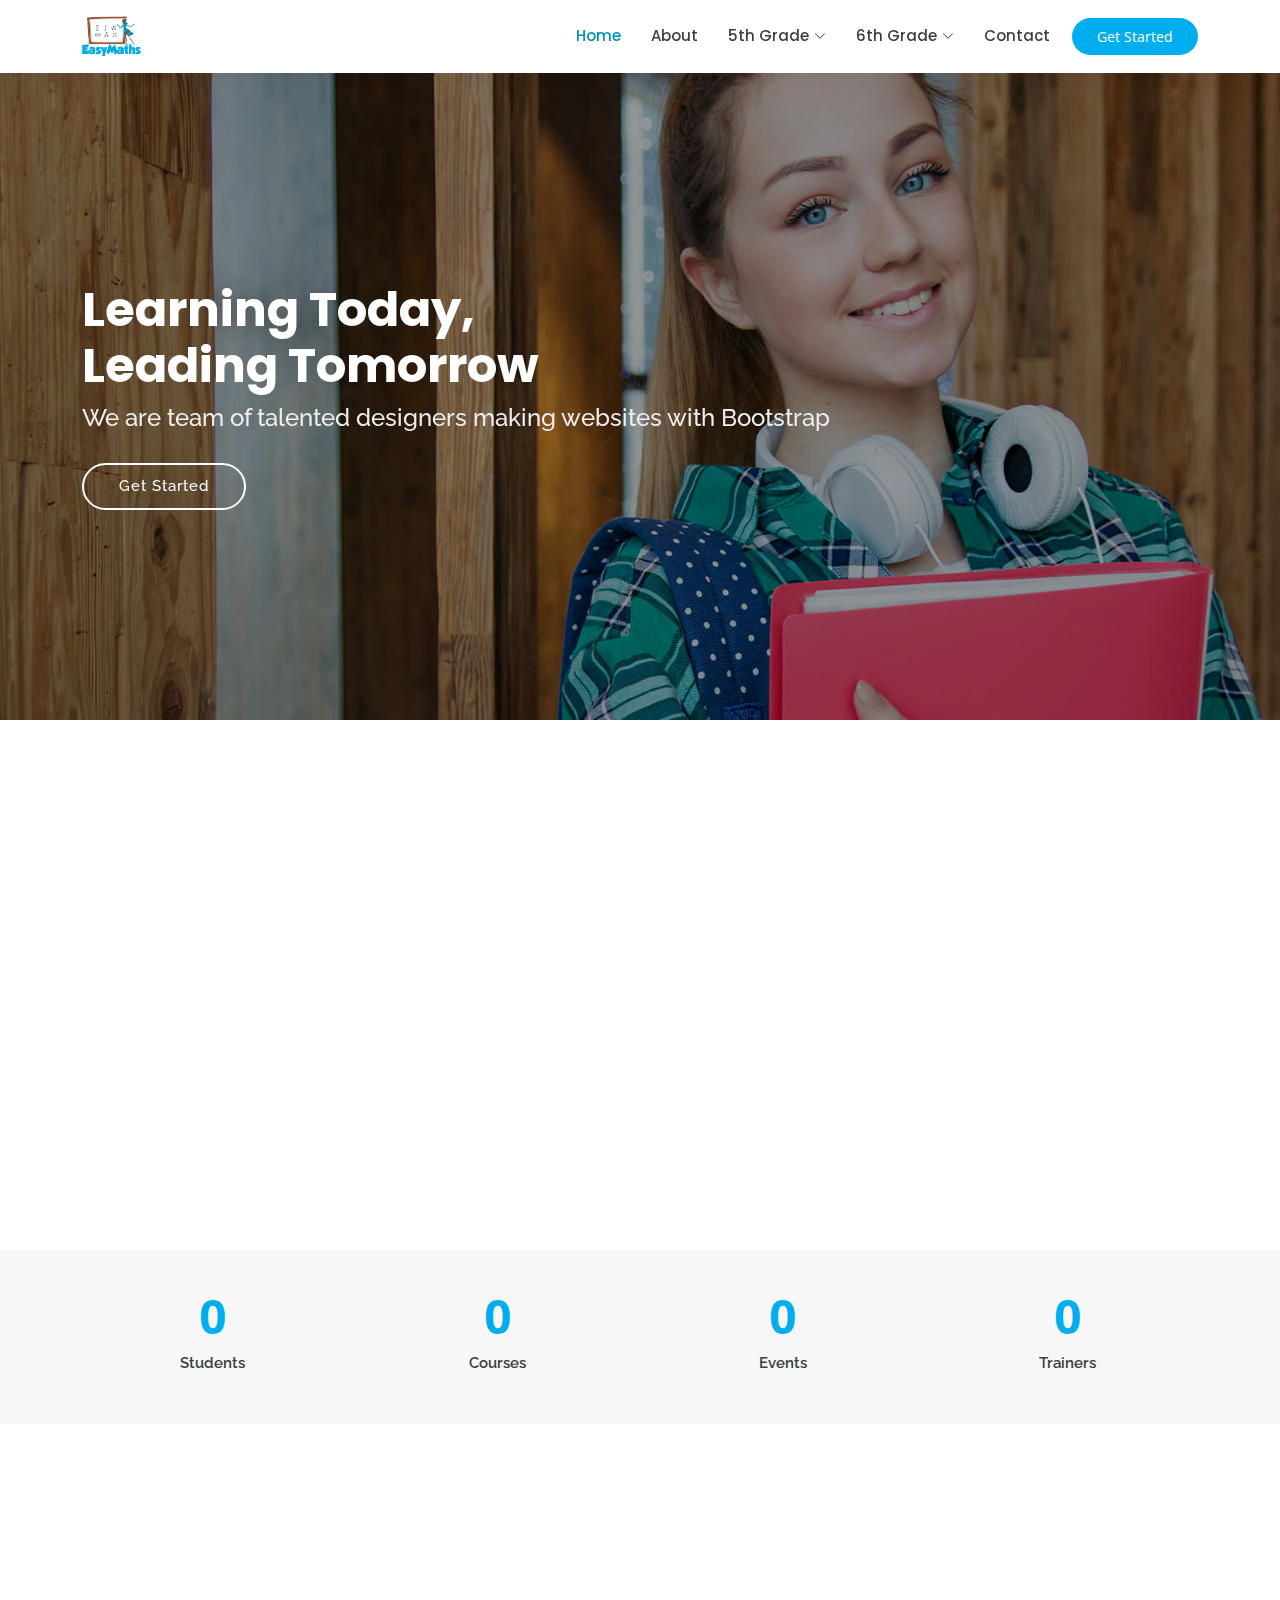
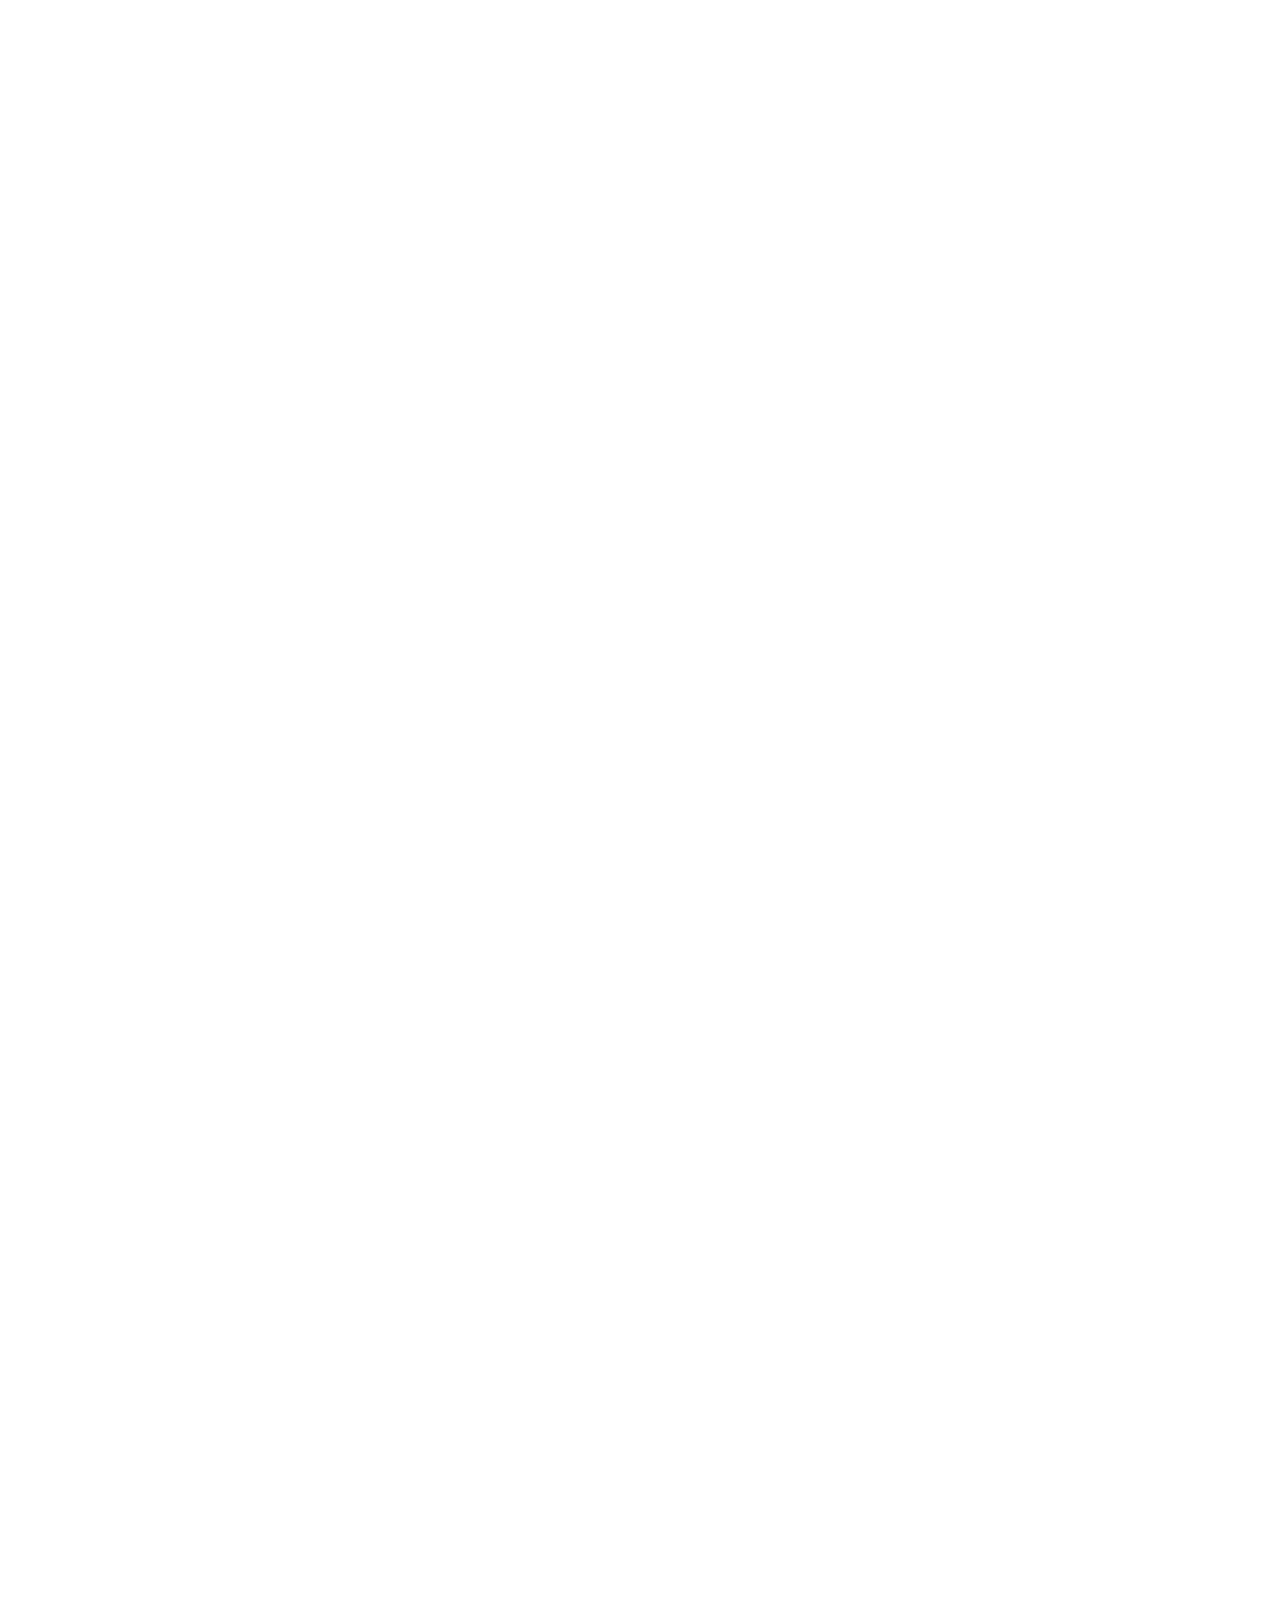
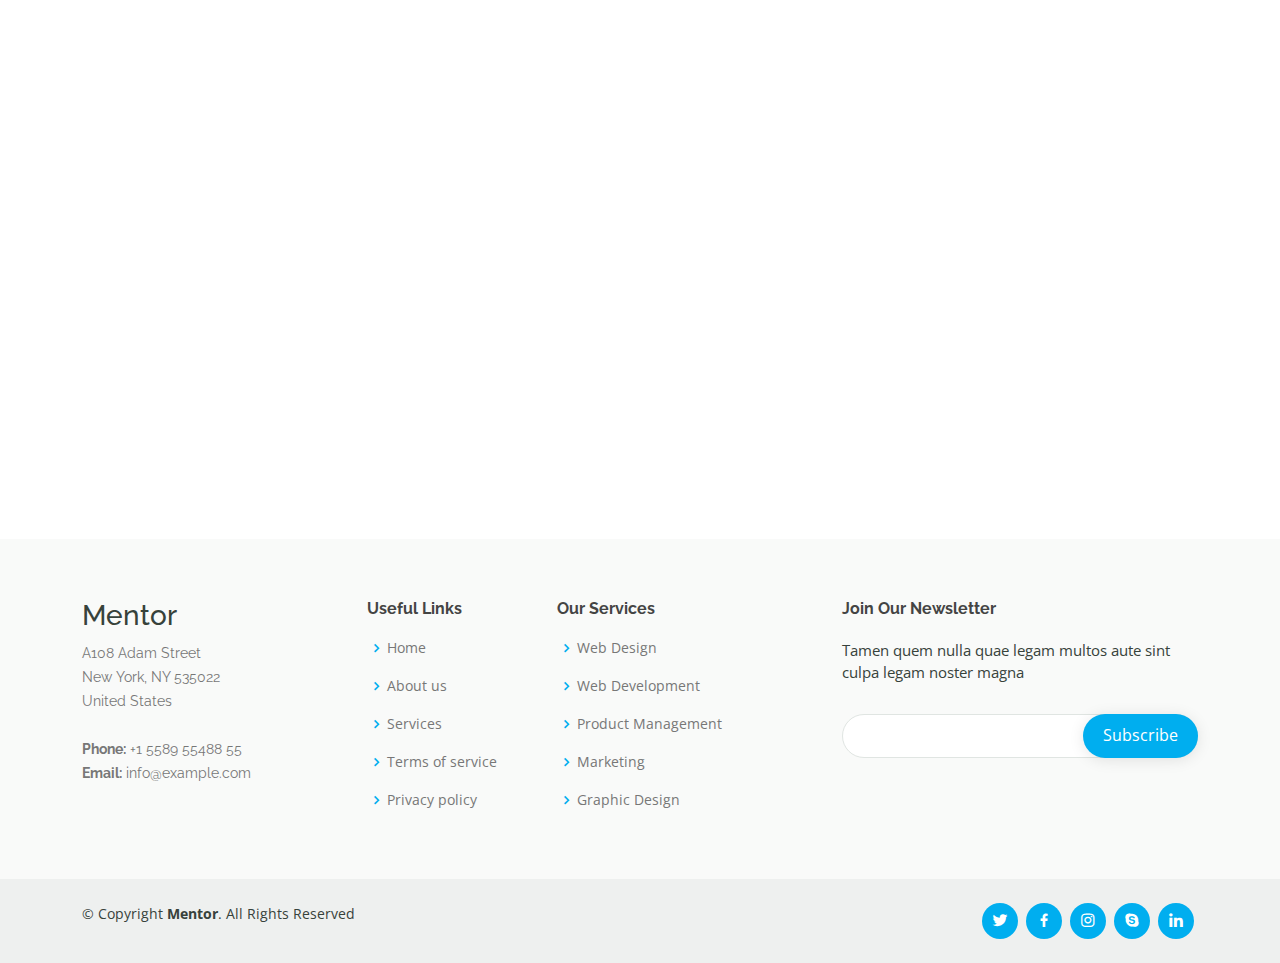
<file: index.html>
<!DOCTYPE html>
<html lang="en">

<head>
  <meta charset="utf-8">
  <meta content="width=device-width, initial-scale=1.0" name="viewport">

  <title>Easymaths - Index</title>
  <meta content="" name="description">
  <meta content="" name="keywords">

  <!-- Favicons -->
  <link href="assets/img/favicon.png" rel="icon">
  <link href="assets/img/apple-touch-icon.png" rel="apple-touch-icon">

  <!-- Google Fonts -->
  <link href="https://fonts.googleapis.com/css?family=Open+Sans:300,300i,400,400i,600,600i,700,700i|Raleway:300,300i,400,400i,500,500i,600,600i,700,700i|Poppins:300,300i,400,400i,500,500i,600,600i,700,700i" rel="stylesheet">

  <!-- Vendor CSS Files -->
  <link href="assets/vendor/animate.css/animate.min.css" rel="stylesheet">
  <link href="assets/vendor/aos/aos.css" rel="stylesheet">
  <link href="assets/vendor/bootstrap/css/bootstrap.min.css" rel="stylesheet">
  <link href="assets/vendor/bootstrap-icons/bootstrap-icons.css" rel="stylesheet">
  <link href="assets/vendor/boxicons/css/boxicons.min.css" rel="stylesheet">
  <link href="assets/vendor/remixicon/remixicon.css" rel="stylesheet">
  <link href="assets/vendor/swiper/swiper-bundle.min.css" rel="stylesheet">

  <!-- Template Main CSS File -->
  <link href="assets/css/style.css" rel="stylesheet">

</head>

<body>

  <!-- ======= Header ======= -->
  <header id="header" class="fixed-top">
    <div class="container d-flex align-items-center">

      
      <a href="index.html" class="logo me-auto"><img src="assets/img/easymaths_transparent.png" alt="" class="img-fluid"></a>

      <nav id="navbar" class="navbar order-last order-lg-0">
        <ul>
          <li><a class="active" href="index.html">Home</a></li>
          <li><a href="about.html">About</a></li>

          <li class="dropdown"><a href="#"><span>5th Grade</span> <i class="bi bi-chevron-down"></i></a>
            <ul>
              <li class="dropdown"><a href="#"><span>Unit 1: Natural Numbers</span> <i class="bi bi-chevron-right"></i></a>
                <ul>
                  <li><a href="#">Chapter 1</a></li>
                  <li><a href="#">Chapter 2</a></li>
                  <li><a href="#">Chapter 3</a></li>
                  <li><a href="#">Chapter 4</a></li>
                  <li><a href="#">Chapter 5</a></li>
                  <li><a href="#">Chapter 6</a></li>
                  <li><a href="#">Chapter 7</a></li>
                  <li><a href="#">First Revision</a></li>
                </ul>
              </li>

              <li class="dropdown"><a href="#"><span>Unit 2 : Natural Numbers Actions</span> <i class="bi bi-chevron-right"></i></a>
                <ul>
                  <li><a href="#">Chapter 8</a></li>
                  <li><a href="#">Chapter 9</a></li>
                  <li><a href="#">Chapter 10</a></li>
                  <li><a href="#">Chapter 11</a></li>
                  <li><a href="#">Chapter 12</a></li>
                  
                  <li><a href="#">Second Revision</a></li>
                </ul>
              </li>

              <li class="dropdown"><a href="#"><span>Unit 3: Fractions</span> <i class="bi bi-chevron-right"></i></a>
                <ul>
                  <li><a href="#">Chapter 13</a></li>
                  <li><a href="#">Chapter 14</a></li>
                  <li><a href="#">Chapter 15</a></li>
                  <li><a href="#">Chapter 16</a></li>
                  <li><a href="#">Chapter 17</a></li>
                  <li><a href="#">Chapter 18</a></li>
                  <li><a href="#">Chapter 19</a></li>
                  <li><a href="#">Chapter 20</a></li>
                  <li><a href="#">Chapter 21</a></li>
                  <li><a href="#">Third Revision</a></li>
                </ul>
              </li>

              <li class="dropdown"><a href="#"><span>Unit 5: Decimal numbers</span> <i class="bi bi-chevron-right"></i></a>
                <ul>
                  <li><a href="#">Chapter 25</a></li>
                  <li><a href="#">Chapter 26</a></li>
                  <li><a href="#">Chapter 27</a></li>
                  <li><a href="#">Chapter 28</a></li>
                  <li><a href="#">Chapter 29</a></li>
                  <li><a href="#">Chapter 30</a></li>
                  <li><a href="#">Chapter 31</a></li>
                  <li><a href="#">Chapter 32</a></li>
                </ul>
              </li>
            </ul>
          </li>

          <li class="dropdown"><a href="#"><span>6th Grade</span> <i class="bi bi-chevron-down"></i></a>
            <ul>
              <li class="dropdown"><a href="#"><span>Unit 1: Natural Numbers</span> <i class="bi bi-chevron-right"></i></a>
                <ul>
                  <li><a href="#">Chapter 1</a></li>
                  <li><a href="#">Chapter 2</a></li>
                  <li><a href="#">Chapter 3</a></li>
                  <li><a href="#">Chapter 4</a></li>
                  <li><a href="#">Chapter 5</a></li>
                  <li><a href="#">Chapter 6</a></li>
                  <li><a href="#">Chapter 7</a></li>
                  <li><a href="#">Chapter 8</a></li>
                  <li><a href="#">Chapter 9</a></li>
                  <li><a href="#">Chapter 10</a></li>
                  <li><a href="#">Chapter 11</a></li>
                  <li><a href="#">Chapter 12</a></li>
                  <li><a href="#">Chapter 13</a></li>
                  <li><a href="#">Chapter 14</a></li>
                  <li><a href="#">Chapter 15</a></li>
                  <li><a href="#">Chapter 16</a></li>
                  <li><a href="#">Chapter 17</a></li>
                  <li><a href="#">Chapter 18</a></li>
                  <li><a href="#">Chapter 19</a></li>
                  <li><a href="#">Chapter 20</a></li>
                  <li><a href="#">Chapter 21</a></li>
                  <li><a href="#">Chapter 22</a></li>
                  <li><a href="#">Chapter 23</a></li>
                  <li><a href="#">Revision</a></li>
                </ul>
              </li>

              <li class="dropdown"><a href="#"><span>Unit 2: Equation</span> <i class="bi bi-chevron-right"></i></a>
                <ul>
                  <li><a href="#">Chapter 1</a></li>
                  <li><a href="#">Chapter 2</a></li>
                  <li><a href="#">Chapter 3</a></li>
                  <li><a href="#">Chapter 4</a></li>
                  <li><a href="#">Chapter 5</a></li>
                  <li><a href="#">Revision</a></li>
                </ul>
              </li>

              <li class="dropdown"><a href="#"><span>Unit 3: Ratios and Proportions</span> <i class="bi bi-chevron-right"></i></a>
                <ul>
                  <li><a href="#">Chapter 1</a></li>
                  <li><a href="#">Chapter 2</a></li>
                  <li><a href="#">Chapter 3</a></li>
                  <li><a href="#">Chapter 4</a></li>
                  <li><a href="#">Chapter 5</a></li>
                  <li><a href="#">Chapter 6</a></li>
                </ul>
              </li>
            </ul>
          </li>


          <li><a href="contact.html">Contact</a></li>
        </ul>
        <i class="bi bi-list mobile-nav-toggle"></i>
      </nav><!-- .navbar -->

      <a href="courses.html" class="get-started-btn">Get Started</a>

    </div>
  </header><!-- End Header -->

  <!-- ======= Hero Section ======= -->
  <section id="hero" class="d-flex justify-content-center align-items-center">
    <div class="container position-relative" data-aos="zoom-in" data-aos-delay="100">
      <h1>Learning Today,<br>Leading Tomorrow</h1>
      <h2>We are team of talented designers making websites with Bootstrap</h2>
      <a href="courses.html" class="btn-get-started">Get Started</a>
    </div>
  </section><!-- End Hero -->

  <main id="main">

    <!-- ======= About Section ======= -->
    <section id="about" class="about">
      <div class="container" data-aos="fade-up">

        <div class="row">
          <div class="col-lg-6 order-1 order-lg-2" data-aos="fade-left" data-aos-delay="100">
            <img src="assets/img/about.jpg" class="img-fluid" alt="">
          </div>
          <div class="col-lg-6 pt-4 pt-lg-0 order-2 order-lg-1 content">
            <h3>Voluptatem dignissimos provident quasi corporis voluptates sit assumenda.</h3>
            <p class="fst-italic">
              Lorem ipsum dolor sit amet, consectetur adipiscing elit, sed do eiusmod tempor incididunt ut labore et dolore
              magna aliqua.
            </p>
            <ul>
              <li><i class="bi bi-check-circle"></i> Ullamco laboris nisi ut aliquip ex ea commodo consequat.</li>
              <li><i class="bi bi-check-circle"></i> Duis aute irure dolor in reprehenderit in voluptate velit.</li>
              <li><i class="bi bi-check-circle"></i> Ullamco laboris nisi ut aliquip ex ea commodo consequat. Duis aute irure dolor in reprehenderit in voluptate trideta storacalaperda mastiro dolore eu fugiat nulla pariatur.</li>
            </ul>
            <p>
              Ullamco laboris nisi ut aliquip ex ea commodo consequat. Duis aute irure dolor in reprehenderit in voluptate
            </p>

          </div>
        </div>

      </div>
    </section><!-- End About Section -->

    <!-- ======= Counts Section ======= -->
    <section id="counts" class="counts section-bg">
      <div class="container">

        <div class="row counters">

          <div class="col-lg-3 col-6 text-center">
            <span data-purecounter-start="0" data-purecounter-end="1232" data-purecounter-duration="1" class="purecounter"></span>
            <p>Students</p>
          </div>

          <div class="col-lg-3 col-6 text-center">
            <span data-purecounter-start="0" data-purecounter-end="64" data-purecounter-duration="1" class="purecounter"></span>
            <p>Courses</p>
          </div>

          <div class="col-lg-3 col-6 text-center">
            <span data-purecounter-start="0" data-purecounter-end="42" data-purecounter-duration="1" class="purecounter"></span>
            <p>Events</p>
          </div>

          <div class="col-lg-3 col-6 text-center">
            <span data-purecounter-start="0" data-purecounter-end="15" data-purecounter-duration="1" class="purecounter"></span>
            <p>Trainers</p>
          </div>

        </div>

      </div>
    </section><!-- End Counts Section -->

    <!-- ======= Why Us Section ======= -->
    <section id="why-us" class="why-us">
      <div class="container" data-aos="fade-up">

        <div class="row">
          <div class="col-lg-4 d-flex align-items-stretch">
            <div class="content">
              <h3>Why Choose Mentor?</h3>
              <p>
                Lorem ipsum dolor sit amet, consectetur adipiscing elit, sed do eiusmod tempor incididunt ut labore et dolore magna aliqua. Duis aute irure dolor in reprehenderit
                Asperiores dolores sed et. Tenetur quia eos. Autem tempore quibusdam vel necessitatibus optio ad corporis.
              </p>
              <div class="text-center">
                <a href="about.html" class="more-btn">Learn More <i class="bx bx-chevron-right"></i></a>
              </div>
            </div>
          </div>
          <div class="col-lg-8 d-flex align-items-stretch" data-aos="zoom-in" data-aos-delay="100">
            <div class="icon-boxes d-flex flex-column justify-content-center">
              <div class="row">
                <div class="col-xl-4 d-flex align-items-stretch">
                  <div class="icon-box mt-4 mt-xl-0">
                    <i class="bx bx-receipt"></i>
                    <h4>Corporis voluptates sit</h4>
                    <p>Consequuntur sunt aut quasi enim aliquam quae harum pariatur laboris nisi ut aliquip</p>
                  </div>
                </div>
                <div class="col-xl-4 d-flex align-items-stretch">
                  <div class="icon-box mt-4 mt-xl-0">
                    <i class="bx bx-cube-alt"></i>
                    <h4>Ullamco laboris ladore pan</h4>
                    <p>Excepteur sint occaecat cupidatat non proident, sunt in culpa qui officia deserunt</p>
                  </div>
                </div>
                <div class="col-xl-4 d-flex align-items-stretch">
                  <div class="icon-box mt-4 mt-xl-0">
                    <i class="bx bx-images"></i>
                    <h4>Labore consequatur</h4>
                    <p>Aut suscipit aut cum nemo deleniti aut omnis. Doloribus ut maiores omnis facere</p>
                  </div>
                </div>
              </div>
            </div><!-- End .content-->
          </div>
        </div>

      </div>
    </section><!-- End Why Us Section -->

    <!-- ======= Features Section ======= -->
    <section id="features" class="features">
      <div class="container" data-aos="fade-up">

        <div class="row" data-aos="zoom-in" data-aos-delay="100">
          <div class="col-lg-3 col-md-4">
            <div class="icon-box">
              <i class="ri-store-line" style="color: #ffbb2c;"></i>
              <h3><a href="">Lorem Ipsum</a></h3>
            </div>
          </div>
          <div class="col-lg-3 col-md-4 mt-4 mt-md-0">
            <div class="icon-box">
              <i class="ri-bar-chart-box-line" style="color: #5578ff;"></i>
              <h3><a href="">Dolor Sitema</a></h3>
            </div>
          </div>
          <div class="col-lg-3 col-md-4 mt-4 mt-md-0">
            <div class="icon-box">
              <i class="ri-calendar-todo-line" style="color: #e80368;"></i>
              <h3><a href="">Sed perspiciatis</a></h3>
            </div>
          </div>
          <div class="col-lg-3 col-md-4 mt-4 mt-lg-0">
            <div class="icon-box">
              <i class="ri-paint-brush-line" style="color: #e361ff;"></i>
              <h3><a href="">Magni Dolores</a></h3>
            </div>
          </div>
          <div class="col-lg-3 col-md-4 mt-4">
            <div class="icon-box">
              <i class="ri-database-2-line" style="color: #47aeff;"></i>
              <h3><a href="">Nemo Enim</a></h3>
            </div>
          </div>
          <div class="col-lg-3 col-md-4 mt-4">
            <div class="icon-box">
              <i class="ri-gradienter-line" style="color: #ffa76e;"></i>
              <h3><a href="">Eiusmod Tempor</a></h3>
            </div>
          </div>
          <div class="col-lg-3 col-md-4 mt-4">
            <div class="icon-box">
              <i class="ri-file-list-3-line" style="color: #11dbcf;"></i>
              <h3><a href="">Midela Teren</a></h3>
            </div>
          </div>
          <div class="col-lg-3 col-md-4 mt-4">
            <div class="icon-box">
              <i class="ri-price-tag-2-line" style="color: #4233ff;"></i>
              <h3><a href="">Pira Neve</a></h3>
            </div>
          </div>
          <div class="col-lg-3 col-md-4 mt-4">
            <div class="icon-box">
              <i class="ri-anchor-line" style="color: #b2904f;"></i>
              <h3><a href="">Dirada Pack</a></h3>
            </div>
          </div>
          <div class="col-lg-3 col-md-4 mt-4">
            <div class="icon-box">
              <i class="ri-disc-line" style="color: #b20969;"></i>
              <h3><a href="">Moton Ideal</a></h3>
            </div>
          </div>
          <div class="col-lg-3 col-md-4 mt-4">
            <div class="icon-box">
              <i class="ri-base-station-line" style="color: #ff5828;"></i>
              <h3><a href="">Verdo Park</a></h3>
            </div>
          </div>
          <div class="col-lg-3 col-md-4 mt-4">
            <div class="icon-box">
              <i class="ri-fingerprint-line" style="color: #29cc61;"></i>
              <h3><a href="">Flavor Nivelanda</a></h3>
            </div>
          </div>
        </div>

      </div>
    </section><!-- End Features Section -->

    <!-- ======= Popular Courses Section ======= -->
    <section id="popular-courses" class="courses">
      <div class="container" data-aos="fade-up">

        <div class="section-title">
          <h2>Courses</h2>
          <p>Popular Courses</p>
        </div>

        <div class="row" data-aos="zoom-in" data-aos-delay="100">

          <div class="col-lg-4 col-md-6 d-flex align-items-stretch">
            <div class="course-item">
              <img src="assets/img/course-1.jpg" class="img-fluid" alt="...">
              <div class="course-content">
                <div class="d-flex justify-content-between align-items-center mb-3">
                  <h4>Web Development</h4>
                  <p class="price">$169</p>
                </div>

                <h3><a href="course-details.html">Website Design</a></h3>
                <p>Et architecto provident deleniti facere repellat nobis iste. Id facere quia quae dolores dolorem tempore.</p>
                <div class="trainer d-flex justify-content-between align-items-center">
                  <div class="trainer-profile d-flex align-items-center">
                    <img src="assets/img/trainers/trainer-1.jpg" class="img-fluid" alt="">
                    <span>Antonio</span>
                  </div>
                  <div class="trainer-rank d-flex align-items-center">
                    <i class="bx bx-user"></i>&nbsp;50
                    &nbsp;&nbsp;
                    <i class="bx bx-heart"></i>&nbsp;65
                  </div>
                </div>
              </div>
            </div>
          </div> <!-- End Course Item-->

          <div class="col-lg-4 col-md-6 d-flex align-items-stretch mt-4 mt-md-0">
            <div class="course-item">
              <img src="assets/img/course-2.jpg" class="img-fluid" alt="...">
              <div class="course-content">
                <div class="d-flex justify-content-between align-items-center mb-3">
                  <h4>Marketing</h4>
                  <p class="price">$250</p>
                </div>

                <h3><a href="course-details.html">Search Engine Optimization</a></h3>
                <p>Et architecto provident deleniti facere repellat nobis iste. Id facere quia quae dolores dolorem tempore.</p>
                <div class="trainer d-flex justify-content-between align-items-center">
                  <div class="trainer-profile d-flex align-items-center">
                    <img src="assets/img/trainers/trainer-2.jpg" class="img-fluid" alt="">
                    <span>Lana</span>
                  </div>
                  <div class="trainer-rank d-flex align-items-center">
                    <i class="bx bx-user"></i>&nbsp;35
                    &nbsp;&nbsp;
                    <i class="bx bx-heart"></i>&nbsp;42
                  </div>
                </div>
              </div>
            </div>
          </div> <!-- End Course Item-->

          <div class="col-lg-4 col-md-6 d-flex align-items-stretch mt-4 mt-lg-0">
            <div class="course-item">
              <img src="assets/img/course-3.jpg" class="img-fluid" alt="...">
              <div class="course-content">
                <div class="d-flex justify-content-between align-items-center mb-3">
                  <h4>Content</h4>
                  <p class="price">$180</p>
                </div>

                <h3><a href="course-details.html">Copywriting</a></h3>
                <p>Et architecto provident deleniti facere repellat nobis iste. Id facere quia quae dolores dolorem tempore.</p>
                <div class="trainer d-flex justify-content-between align-items-center">
                  <div class="trainer-profile d-flex align-items-center">
                    <img src="assets/img/trainers/trainer-3.jpg" class="img-fluid" alt="">
                    <span>Brandon</span>
                  </div>
                  <div class="trainer-rank d-flex align-items-center">
                    <i class="bx bx-user"></i>&nbsp;20
                    &nbsp;&nbsp;
                    <i class="bx bx-heart"></i>&nbsp;85
                  </div>
                </div>
              </div>
            </div>
          </div> <!-- End Course Item-->

        </div>

      </div>
    </section><!-- End Popular Courses Section -->

    <!-- ======= Trainers Section ======= -->
    <section id="trainers" class="trainers">
      <div class="container" data-aos="fade-up">

        <div class="row" data-aos="zoom-in" data-aos-delay="100">
          <div class="col-lg-4 col-md-6 d-flex align-items-stretch">
            <div class="member">
              <img src="assets/img/trainers/trainer-1.jpg" class="img-fluid" alt="">
              <div class="member-content">
                <h4>Walter White</h4>
                <span>Web Development</span>
                <p>
                  Magni qui quod omnis unde et eos fuga et exercitationem. Odio veritatis perspiciatis quaerat qui aut aut aut
                </p>
                <div class="social">
                  <a href=""><i class="bi bi-twitter"></i></a>
                  <a href=""><i class="bi bi-facebook"></i></a>
                  <a href=""><i class="bi bi-instagram"></i></a>
                  <a href=""><i class="bi bi-linkedin"></i></a>
                </div>
              </div>
            </div>
          </div>

          <div class="col-lg-4 col-md-6 d-flex align-items-stretch">
            <div class="member">
              <img src="assets/img/trainers/trainer-2.jpg" class="img-fluid" alt="">
              <div class="member-content">
                <h4>Sarah Jhinson</h4>
                <span>Marketing</span>
                <p>
                  Repellat fugiat adipisci nemo illum nesciunt voluptas repellendus. In architecto rerum rerum temporibus
                </p>
                <div class="social">
                  <a href=""><i class="bi bi-twitter"></i></a>
                  <a href=""><i class="bi bi-facebook"></i></a>
                  <a href=""><i class="bi bi-instagram"></i></a>
                  <a href=""><i class="bi bi-linkedin"></i></a>
                </div>
              </div>
            </div>
          </div>

          <div class="col-lg-4 col-md-6 d-flex align-items-stretch">
            <div class="member">
              <img src="assets/img/trainers/trainer-3.jpg" class="img-fluid" alt="">
              <div class="member-content">
                <h4>William Anderson</h4>
                <span>Content</span>
                <p>
                  Voluptas necessitatibus occaecati quia. Earum totam consequuntur qui porro et laborum toro des clara
                </p>
                <div class="social">
                  <a href=""><i class="bi bi-twitter"></i></a>
                  <a href=""><i class="bi bi-facebook"></i></a>
                  <a href=""><i class="bi bi-instagram"></i></a>
                  <a href=""><i class="bi bi-linkedin"></i></a>
                </div>
              </div>
            </div>
          </div>

        </div>

      </div>
    </section><!-- End Trainers Section -->

  </main><!-- End #main -->

  <!-- ======= Footer ======= -->
  <footer id="footer">

    <div class="footer-top">
      <div class="container">
        <div class="row">

          <div class="col-lg-3 col-md-6 footer-contact">
            <h3>Mentor</h3>
            <p>
              A108 Adam Street <br>
              New York, NY 535022<br>
              United States <br><br>
              <strong>Phone:</strong> +1 5589 55488 55<br>
              <strong>Email:</strong> info@example.com<br>
            </p>
          </div>

          <div class="col-lg-2 col-md-6 footer-links">
            <h4>Useful Links</h4>
            <ul>
              <li><i class="bx bx-chevron-right"></i> <a href="#">Home</a></li>
              <li><i class="bx bx-chevron-right"></i> <a href="#">About us</a></li>
              <li><i class="bx bx-chevron-right"></i> <a href="#">Services</a></li>
              <li><i class="bx bx-chevron-right"></i> <a href="#">Terms of service</a></li>
              <li><i class="bx bx-chevron-right"></i> <a href="#">Privacy policy</a></li>
            </ul>
          </div>

          <div class="col-lg-3 col-md-6 footer-links">
            <h4>Our Services</h4>
            <ul>
              <li><i class="bx bx-chevron-right"></i> <a href="#">Web Design</a></li>
              <li><i class="bx bx-chevron-right"></i> <a href="#">Web Development</a></li>
              <li><i class="bx bx-chevron-right"></i> <a href="#">Product Management</a></li>
              <li><i class="bx bx-chevron-right"></i> <a href="#">Marketing</a></li>
              <li><i class="bx bx-chevron-right"></i> <a href="#">Graphic Design</a></li>
            </ul>
          </div>

          <div class="col-lg-4 col-md-6 footer-newsletter">
            <h4>Join Our Newsletter</h4>
            <p>Tamen quem nulla quae legam multos aute sint culpa legam noster magna</p>
            <form action="" method="post">
              <input type="email" name="email"><input type="submit" value="Subscribe">
            </form>
          </div>

        </div>
      </div>
    </div>

    <div class="container d-md-flex py-4">

      <div class="me-md-auto text-center text-md-start">
        <div class="copyright">
          &copy; Copyright <strong><span>Mentor</span></strong>. All Rights Reserved
        </div>
        
      </div>
      <div class="social-links text-center text-md-right pt-3 pt-md-0">
        <a href="#" class="twitter"><i class="bx bxl-twitter"></i></a>
        <a href="#" class="facebook"><i class="bx bxl-facebook"></i></a>
        <a href="#" class="instagram"><i class="bx bxl-instagram"></i></a>
        <a href="#" class="google-plus"><i class="bx bxl-skype"></i></a>
        <a href="#" class="linkedin"><i class="bx bxl-linkedin"></i></a>
      </div>
    </div>
  </footer><!-- End Footer -->

  <div id="preloader"></div>
  <a href="#" class="back-to-top d-flex align-items-center justify-content-center"><i class="bi bi-arrow-up-short"></i></a>

  <!-- Vendor JS Files -->
  <script src="assets/vendor/purecounter/purecounter_vanilla.js"></script>
  <script src="assets/vendor/aos/aos.js"></script>
  <script src="assets/vendor/bootstrap/js/bootstrap.bundle.min.js"></script>
  <script src="assets/vendor/swiper/swiper-bundle.min.js"></script>
  <script src="assets/vendor/php-email-form/validate.js"></script>

  <!-- Template Main JS File -->
  <script src="assets/js/main.js"></script>

</body>

</html>
</file>
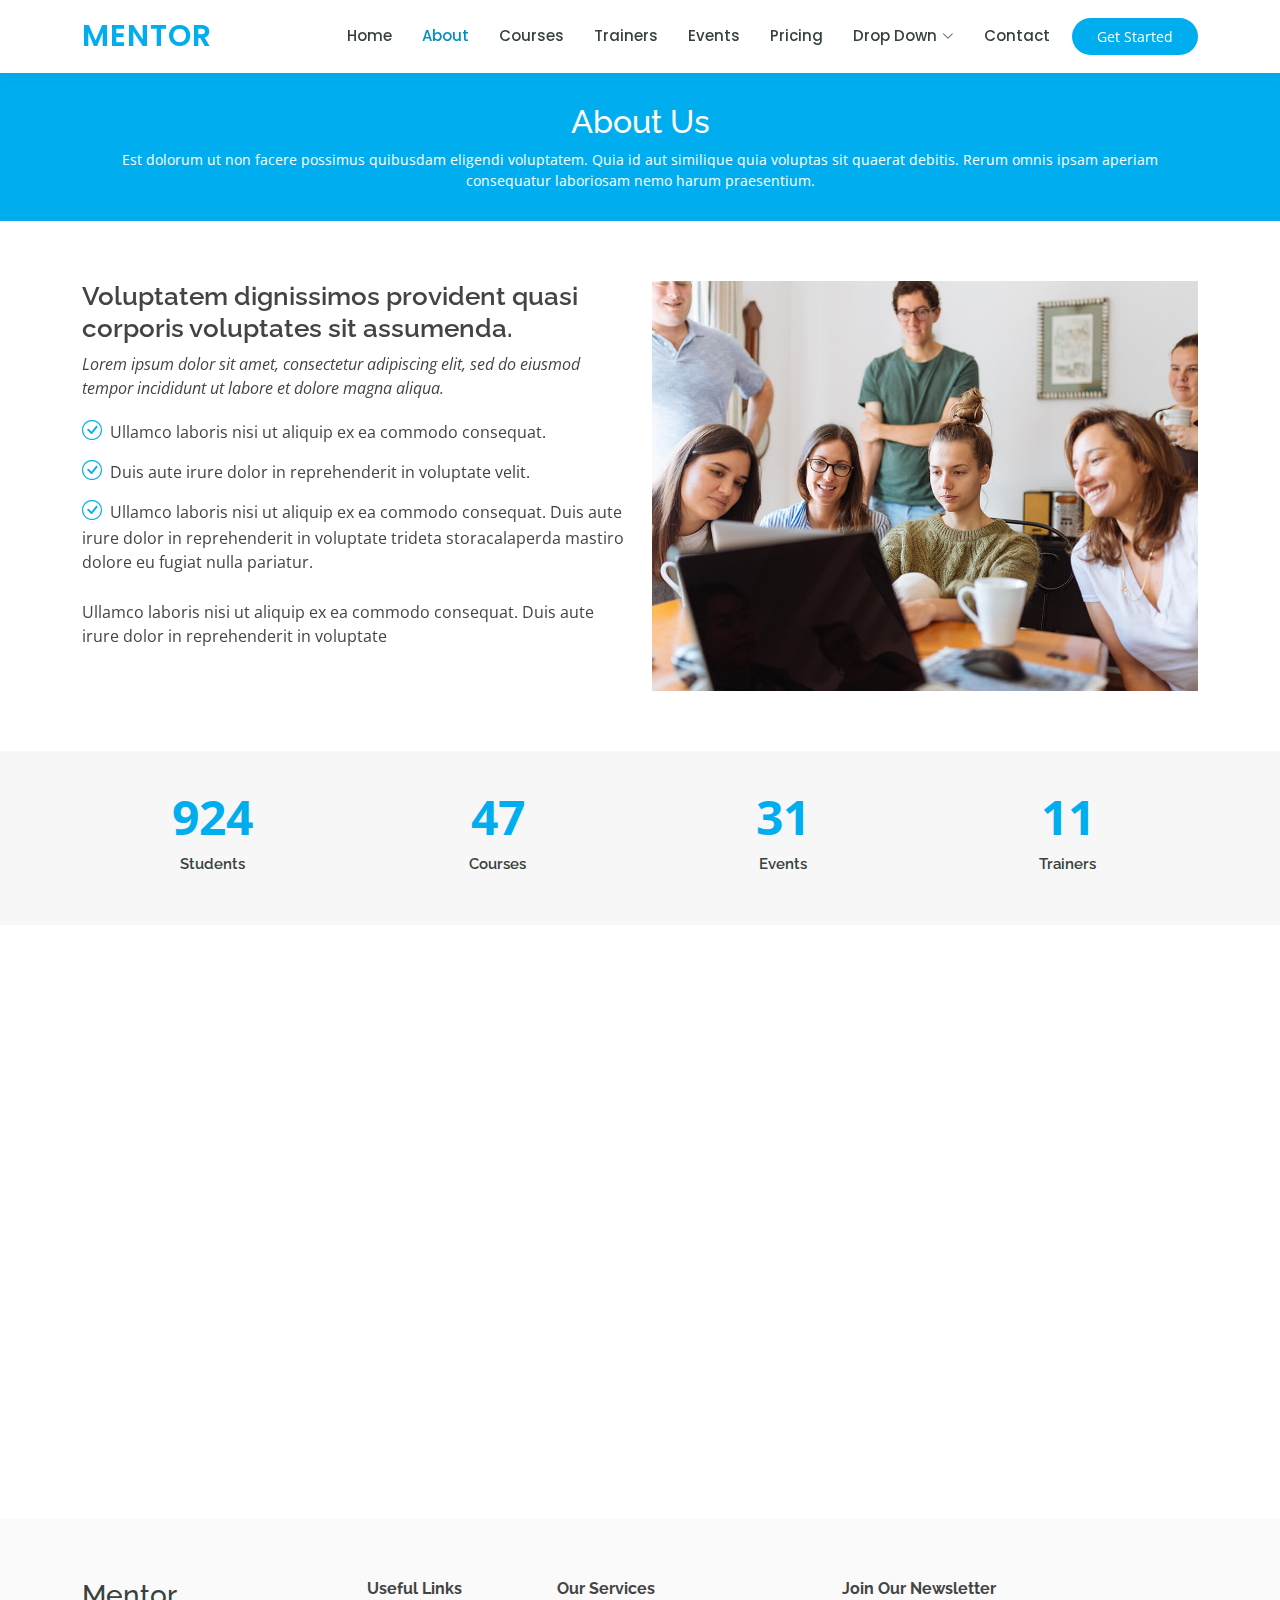
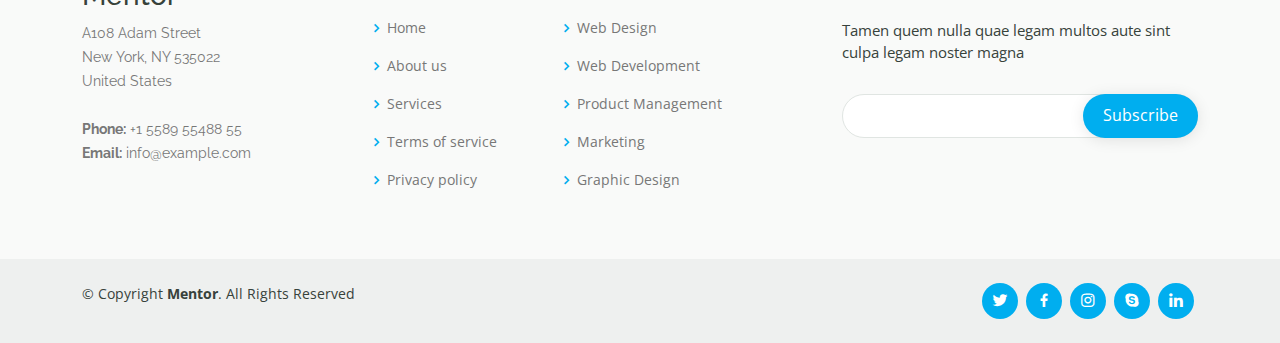
<file: about.html>
<!DOCTYPE html>
<html lang="en">

<head>
  <meta charset="utf-8">
  <meta content="width=device-width, initial-scale=1.0" name="viewport">

  <title>About - Mentor Bootstrap Template</title>
  <meta content="" name="description">
  <meta content="" name="keywords">

  <!-- Favicons -->
  <link href="assets/img/favicon.png" rel="icon">
  <link href="assets/img/apple-touch-icon.png" rel="apple-touch-icon">

  <!-- Google Fonts -->
  <link href="https://fonts.googleapis.com/css?family=Open+Sans:300,300i,400,400i,600,600i,700,700i|Raleway:300,300i,400,400i,500,500i,600,600i,700,700i|Poppins:300,300i,400,400i,500,500i,600,600i,700,700i" rel="stylesheet">

  <!-- Vendor CSS Files -->
  <link href="assets/vendor/animate.css/animate.min.css" rel="stylesheet">
  <link href="assets/vendor/aos/aos.css" rel="stylesheet">
  <link href="assets/vendor/bootstrap/css/bootstrap.min.css" rel="stylesheet">
  <link href="assets/vendor/bootstrap-icons/bootstrap-icons.css" rel="stylesheet">
  <link href="assets/vendor/boxicons/css/boxicons.min.css" rel="stylesheet">
  <link href="assets/vendor/remixicon/remixicon.css" rel="stylesheet">
  <link href="assets/vendor/swiper/swiper-bundle.min.css" rel="stylesheet">

  <!-- Template Main CSS File -->
  <link href="assets/css/style.css" rel="stylesheet">

  <!-- =======================================================
  * Template Name: Mentor
  * Updated: Mar 10 2023 with Bootstrap v5.2.3
  * Template URL: https://bootstrapmade.com/mentor-free-education-bootstrap-theme/
  * Author: BootstrapMade.com
  * License: https://bootstrapmade.com/license/
  ======================================================== -->
</head>

<body>

  <!-- ======= Header ======= -->
  <header id="header" class="fixed-top">
    <div class="container d-flex align-items-center">

      <h1 class="logo me-auto"><a href="index.html">Mentor</a></h1>
      <!-- Uncomment below if you prefer to use an image logo -->
      <!-- <a href="index.html" class="logo me-auto"><img src="assets/img/logo.png" alt="" class="img-fluid"></a>-->

      <nav id="navbar" class="navbar order-last order-lg-0">
        <ul>
          <li><a href="index.html">Home</a></li>
          <li><a class="active" href="about.html">About</a></li>
          <li><a href="courses.html">Courses</a></li>
          <li><a href="trainers.html">Trainers</a></li>
          <li><a href="events.html">Events</a></li>
          <li><a href="pricing.html">Pricing</a></li>

          <li class="dropdown"><a href="#"><span>Drop Down</span> <i class="bi bi-chevron-down"></i></a>
            <ul>
              <li><a href="#">Drop Down 1</a></li>
              <li class="dropdown"><a href="#"><span>Deep Drop Down</span> <i class="bi bi-chevron-right"></i></a>
                <ul>
                  <li><a href="#">Deep Drop Down 1</a></li>
                  <li><a href="#">Deep Drop Down 2</a></li>
                  <li><a href="#">Deep Drop Down 3</a></li>
                  <li><a href="#">Deep Drop Down 4</a></li>
                  <li><a href="#">Deep Drop Down 5</a></li>
                </ul>
              </li>
              <li><a href="#">Drop Down 2</a></li>
              <li><a href="#">Drop Down 3</a></li>
              <li><a href="#">Drop Down 4</a></li>
            </ul>
          </li>
          <li><a href="contact.html">Contact</a></li>
        </ul>
        <i class="bi bi-list mobile-nav-toggle"></i>
      </nav><!-- .navbar -->

      <a href="courses.html" class="get-started-btn">Get Started</a>

    </div>
  </header><!-- End Header -->

  <main id="main">
    <!-- ======= Breadcrumbs ======= -->
    <div class="breadcrumbs" data-aos="fade-in">
      <div class="container">
        <h2>About Us</h2>
        <p>Est dolorum ut non facere possimus quibusdam eligendi voluptatem. Quia id aut similique quia voluptas sit quaerat debitis. Rerum omnis ipsam aperiam consequatur laboriosam nemo harum praesentium. </p>
      </div>
    </div><!-- End Breadcrumbs -->

    <!-- ======= About Section ======= -->
    <section id="about" class="about">
      <div class="container" data-aos="fade-up">

        <div class="row">
          <div class="col-lg-6 order-1 order-lg-2" data-aos="fade-left" data-aos-delay="100">
            <img src="assets/img/about.jpg" class="img-fluid" alt="">
          </div>
          <div class="col-lg-6 pt-4 pt-lg-0 order-2 order-lg-1 content">
            <h3>Voluptatem dignissimos provident quasi corporis voluptates sit assumenda.</h3>
            <p class="fst-italic">
              Lorem ipsum dolor sit amet, consectetur adipiscing elit, sed do eiusmod tempor incididunt ut labore et dolore
              magna aliqua.
            </p>
            <ul>
              <li><i class="bi bi-check-circle"></i> Ullamco laboris nisi ut aliquip ex ea commodo consequat.</li>
              <li><i class="bi bi-check-circle"></i> Duis aute irure dolor in reprehenderit in voluptate velit.</li>
              <li><i class="bi bi-check-circle"></i> Ullamco laboris nisi ut aliquip ex ea commodo consequat. Duis aute irure dolor in reprehenderit in voluptate trideta storacalaperda mastiro dolore eu fugiat nulla pariatur.</li>
            </ul>
            <p>
              Ullamco laboris nisi ut aliquip ex ea commodo consequat. Duis aute irure dolor in reprehenderit in voluptate
            </p>

          </div>
        </div>

      </div>
    </section><!-- End About Section -->

    <!-- ======= Counts Section ======= -->
    <section id="counts" class="counts section-bg">
      <div class="container">

        <div class="row counters">

          <div class="col-lg-3 col-6 text-center">
            <span data-purecounter-start="0" data-purecounter-end="1232" data-purecounter-duration="1" class="purecounter"></span>
            <p>Students</p>
          </div>

          <div class="col-lg-3 col-6 text-center">
            <span data-purecounter-start="0" data-purecounter-end="64" data-purecounter-duration="1" class="purecounter"></span>
            <p>Courses</p>
          </div>

          <div class="col-lg-3 col-6 text-center">
            <span data-purecounter-start="0" data-purecounter-end="42" data-purecounter-duration="1" class="purecounter"></span>
            <p>Events</p>
          </div>

          <div class="col-lg-3 col-6 text-center">
            <span data-purecounter-start="0" data-purecounter-end="15" data-purecounter-duration="1" class="purecounter"></span>
            <p>Trainers</p>
          </div>

        </div>

      </div>
    </section><!-- End Counts Section -->

    <!-- ======= Testimonials Section ======= -->
    <section id="testimonials" class="testimonials">
      <div class="container" data-aos="fade-up">

        <div class="section-title">
          <h2>Testimonials</h2>
          <p>What are they saying</p>
        </div>

        <div class="testimonials-slider swiper" data-aos="fade-up" data-aos-delay="100">
          <div class="swiper-wrapper">

            <div class="swiper-slide">
              <div class="testimonial-wrap">
                <div class="testimonial-item">
                  <img src="assets/img/testimonials/testimonials-1.jpg" class="testimonial-img" alt="">
                  <h3>Saul Goodman</h3>
                  <h4>Ceo &amp; Founder</h4>
                  <p>
                    <i class="bx bxs-quote-alt-left quote-icon-left"></i>
                    Proin iaculis purus consequat sem cure digni ssim donec porttitora entum suscipit rhoncus. Accusantium quam, ultricies eget id, aliquam eget nibh et. Maecen aliquam, risus at semper.
                    <i class="bx bxs-quote-alt-right quote-icon-right"></i>
                  </p>
                </div>
              </div>
            </div><!-- End testimonial item -->

            <div class="swiper-slide">
              <div class="testimonial-wrap">
                <div class="testimonial-item">
                  <img src="assets/img/testimonials/testimonials-2.jpg" class="testimonial-img" alt="">
                  <h3>Sara Wilsson</h3>
                  <h4>Designer</h4>
                  <p>
                    <i class="bx bxs-quote-alt-left quote-icon-left"></i>
                    Export tempor illum tamen malis malis eram quae irure esse labore quem cillum quid cillum eram malis quorum velit fore eram velit sunt aliqua noster fugiat irure amet legam anim culpa.
                    <i class="bx bxs-quote-alt-right quote-icon-right"></i>
                  </p>
                </div>
              </div>
            </div><!-- End testimonial item -->

            <div class="swiper-slide">
              <div class="testimonial-wrap">
                <div class="testimonial-item">
                  <img src="assets/img/testimonials/testimonials-3.jpg" class="testimonial-img" alt="">
                  <h3>Jena Karlis</h3>
                  <h4>Store Owner</h4>
                  <p>
                    <i class="bx bxs-quote-alt-left quote-icon-left"></i>
                    Enim nisi quem export duis labore cillum quae magna enim sint quorum nulla quem veniam duis minim tempor labore quem eram duis noster aute amet eram fore quis sint minim.
                    <i class="bx bxs-quote-alt-right quote-icon-right"></i>
                  </p>
                </div>
              </div>
            </div><!-- End testimonial item -->

            <div class="swiper-slide">
              <div class="testimonial-wrap">
                <div class="testimonial-item">
                  <img src="assets/img/testimonials/testimonials-4.jpg" class="testimonial-img" alt="">
                  <h3>Matt Brandon</h3>
                  <h4>Freelancer</h4>
                  <p>
                    <i class="bx bxs-quote-alt-left quote-icon-left"></i>
                    Fugiat enim eram quae cillum dolore dolor amet nulla culpa multos export minim fugiat minim velit minim dolor enim duis veniam ipsum anim magna sunt elit fore quem dolore labore illum veniam.
                    <i class="bx bxs-quote-alt-right quote-icon-right"></i>
                  </p>
                </div>
              </div>
            </div><!-- End testimonial item -->

            <div class="swiper-slide">
              <div class="testimonial-wrap">
                <div class="testimonial-item">
                  <img src="assets/img/testimonials/testimonials-5.jpg" class="testimonial-img" alt="">
                  <h3>John Larson</h3>
                  <h4>Entrepreneur</h4>
                  <p>
                    <i class="bx bxs-quote-alt-left quote-icon-left"></i>
                    Quis quorum aliqua sint quem legam fore sunt eram irure aliqua veniam tempor noster veniam enim culpa labore duis sunt culpa nulla illum cillum fugiat legam esse veniam culpa fore nisi cillum quid.
                    <i class="bx bxs-quote-alt-right quote-icon-right"></i>
                  </p>
                </div>
              </div>
            </div><!-- End testimonial item -->

          </div>
          <div class="swiper-pagination"></div>
        </div>

      </div>
    </section><!-- End Testimonials Section -->

  </main><!-- End #main -->

  <!-- ======= Footer ======= -->
  <footer id="footer">

    <div class="footer-top">
      <div class="container">
        <div class="row">

          <div class="col-lg-3 col-md-6 footer-contact">
            <h3>Mentor</h3>
            <p>
              A108 Adam Street <br>
              New York, NY 535022<br>
              United States <br><br>
              <strong>Phone:</strong> +1 5589 55488 55<br>
              <strong>Email:</strong> info@example.com<br>
            </p>
          </div>

          <div class="col-lg-2 col-md-6 footer-links">
            <h4>Useful Links</h4>
            <ul>
              <li><i class="bx bx-chevron-right"></i> <a href="#">Home</a></li>
              <li><i class="bx bx-chevron-right"></i> <a href="#">About us</a></li>
              <li><i class="bx bx-chevron-right"></i> <a href="#">Services</a></li>
              <li><i class="bx bx-chevron-right"></i> <a href="#">Terms of service</a></li>
              <li><i class="bx bx-chevron-right"></i> <a href="#">Privacy policy</a></li>
            </ul>
          </div>

          <div class="col-lg-3 col-md-6 footer-links">
            <h4>Our Services</h4>
            <ul>
              <li><i class="bx bx-chevron-right"></i> <a href="#">Web Design</a></li>
              <li><i class="bx bx-chevron-right"></i> <a href="#">Web Development</a></li>
              <li><i class="bx bx-chevron-right"></i> <a href="#">Product Management</a></li>
              <li><i class="bx bx-chevron-right"></i> <a href="#">Marketing</a></li>
              <li><i class="bx bx-chevron-right"></i> <a href="#">Graphic Design</a></li>
            </ul>
          </div>

          <div class="col-lg-4 col-md-6 footer-newsletter">
            <h4>Join Our Newsletter</h4>
            <p>Tamen quem nulla quae legam multos aute sint culpa legam noster magna</p>
            <form action="" method="post">
              <input type="email" name="email"><input type="submit" value="Subscribe">
            </form>
          </div>

        </div>
      </div>
    </div>

    <div class="container d-md-flex py-4">

      <div class="me-md-auto text-center text-md-start">
        <div class="copyright">
          &copy; Copyright <strong><span>Mentor</span></strong>. All Rights Reserved
        </div>
        
      </div>
      <div class="social-links text-center text-md-right pt-3 pt-md-0">
        <a href="#" class="twitter"><i class="bx bxl-twitter"></i></a>
        <a href="#" class="facebook"><i class="bx bxl-facebook"></i></a>
        <a href="#" class="instagram"><i class="bx bxl-instagram"></i></a>
        <a href="#" class="google-plus"><i class="bx bxl-skype"></i></a>
        <a href="#" class="linkedin"><i class="bx bxl-linkedin"></i></a>
      </div>
    </div>
  </footer><!-- End Footer -->

  <div id="preloader"></div>
  <a href="#" class="back-to-top d-flex align-items-center justify-content-center"><i class="bi bi-arrow-up-short"></i></a>

  <!-- Vendor JS Files -->
  <script src="assets/vendor/purecounter/purecounter_vanilla.js"></script>
  <script src="assets/vendor/aos/aos.js"></script>
  <script src="assets/vendor/bootstrap/js/bootstrap.bundle.min.js"></script>
  <script src="assets/vendor/swiper/swiper-bundle.min.js"></script>
  <script src="assets/vendor/php-email-form/validate.js"></script>

  <!-- Template Main JS File -->
  <script src="assets/js/main.js"></script>

</body>

</html>
</file>
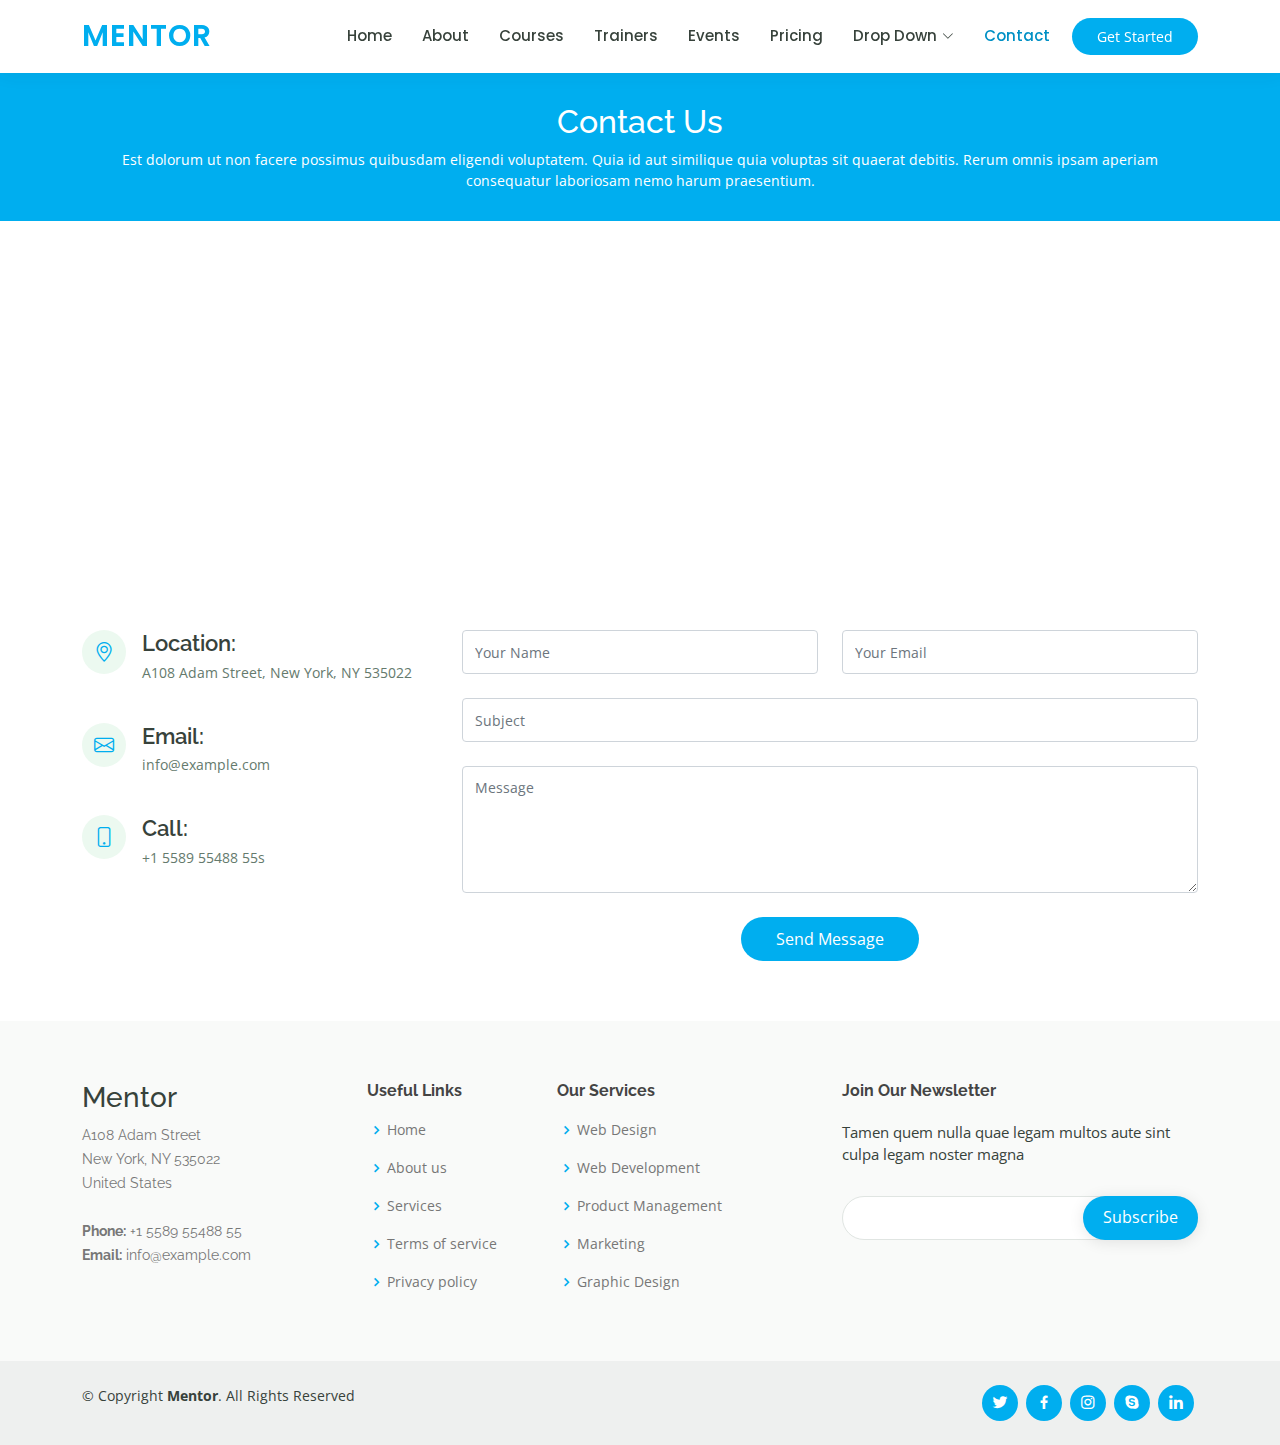
<file: contact.html>
<!DOCTYPE html>
<html lang="en">

<head>
  <meta charset="utf-8">
  <meta content="width=device-width, initial-scale=1.0" name="viewport">

  <title>Contact - Mentor Bootstrap Template</title>
  <meta content="" name="description">
  <meta content="" name="keywords">

  <!-- Favicons -->
  <link href="assets/img/favicon.png" rel="icon">
  <link href="assets/img/apple-touch-icon.png" rel="apple-touch-icon">

  <!-- Google Fonts -->
  <link href="https://fonts.googleapis.com/css?family=Open+Sans:300,300i,400,400i,600,600i,700,700i|Raleway:300,300i,400,400i,500,500i,600,600i,700,700i|Poppins:300,300i,400,400i,500,500i,600,600i,700,700i" rel="stylesheet">

  <!-- Vendor CSS Files -->
  <link href="assets/vendor/animate.css/animate.min.css" rel="stylesheet">
  <link href="assets/vendor/aos/aos.css" rel="stylesheet">
  <link href="assets/vendor/bootstrap/css/bootstrap.min.css" rel="stylesheet">
  <link href="assets/vendor/bootstrap-icons/bootstrap-icons.css" rel="stylesheet">
  <link href="assets/vendor/boxicons/css/boxicons.min.css" rel="stylesheet">
  <link href="assets/vendor/remixicon/remixicon.css" rel="stylesheet">
  <link href="assets/vendor/swiper/swiper-bundle.min.css" rel="stylesheet">

  <!-- Template Main CSS File -->
  <link href="assets/css/style.css" rel="stylesheet">

  <!-- =======================================================
  * Template Name: Mentor
  * Updated: Mar 10 2023 with Bootstrap v5.2.3
  * Template URL: https://bootstrapmade.com/mentor-free-education-bootstrap-theme/
  * Author: BootstrapMade.com
  * License: https://bootstrapmade.com/license/
  ======================================================== -->
</head>

<body>

  <!-- ======= Header ======= -->
  <header id="header" class="fixed-top">
    <div class="container d-flex align-items-center">

      <h1 class="logo me-auto"><a href="index.html">Mentor</a></h1>
      <!-- Uncomment below if you prefer to use an image logo -->
      <!-- <a href="index.html" class="logo me-auto"><img src="assets/img/logo.png" alt="" class="img-fluid"></a>-->

      <nav id="navbar" class="navbar order-last order-lg-0">
        <ul>
          <li><a href="index.html">Home</a></li>
          <li><a href="about.html">About</a></li>
          <li><a href="courses.html">Courses</a></li>
          <li><a href="trainers.html">Trainers</a></li>
          <li><a href="events.html">Events</a></li>
          <li><a href="pricing.html">Pricing</a></li>

          <li class="dropdown"><a href="#"><span>Drop Down</span> <i class="bi bi-chevron-down"></i></a>
            <ul>
              <li><a href="#">Drop Down 1</a></li>
              <li class="dropdown"><a href="#"><span>Deep Drop Down</span> <i class="bi bi-chevron-right"></i></a>
                <ul>
                  <li><a href="#">Deep Drop Down 1</a></li>
                  <li><a href="#">Deep Drop Down 2</a></li>
                  <li><a href="#">Deep Drop Down 3</a></li>
                  <li><a href="#">Deep Drop Down 4</a></li>
                  <li><a href="#">Deep Drop Down 5</a></li>
                </ul>
              </li>
              <li><a href="#">Drop Down 2</a></li>
              <li><a href="#">Drop Down 3</a></li>
              <li><a href="#">Drop Down 4</a></li>
            </ul>
          </li>
          <li><a class="active" href="contact.html">Contact</a></li>
        </ul>
        <i class="bi bi-list mobile-nav-toggle"></i>
      </nav><!-- .navbar -->

      <a href="courses.html" class="get-started-btn">Get Started</a>

    </div>
  </header><!-- End Header -->

  <main id="main">

    <!-- ======= Breadcrumbs ======= -->
    <div class="breadcrumbs" data-aos="fade-in">
      <div class="container">
        <h2>Contact Us</h2>
        <p>Est dolorum ut non facere possimus quibusdam eligendi voluptatem. Quia id aut similique quia voluptas sit quaerat debitis. Rerum omnis ipsam aperiam consequatur laboriosam nemo harum praesentium. </p>
      </div>
    </div><!-- End Breadcrumbs -->

    <!-- ======= Contact Section ======= -->
    <section id="contact" class="contact">
      <div data-aos="fade-up">
        <iframe style="border:0; width: 100%; height: 350px;" src="https://www.google.com/maps/embed?pb=!1m14!1m8!1m3!1d12097.433213460943!2d-74.0062269!3d40.7101282!3m2!1i1024!2i768!4f13.1!3m3!1m2!1s0x0%3A0xb89d1fe6bc499443!2sDowntown+Conference+Center!5e0!3m2!1smk!2sbg!4v1539943755621" frameborder="0" allowfullscreen></iframe>
      </div>

      <div class="container" data-aos="fade-up">

        <div class="row mt-5">

          <div class="col-lg-4">
            <div class="info">
              <div class="address">
                <i class="bi bi-geo-alt"></i>
                <h4>Location:</h4>
                <p>A108 Adam Street, New York, NY 535022</p>
              </div>

              <div class="email">
                <i class="bi bi-envelope"></i>
                <h4>Email:</h4>
                <p>info@example.com</p>
              </div>

              <div class="phone">
                <i class="bi bi-phone"></i>
                <h4>Call:</h4>
                <p>+1 5589 55488 55s</p>
              </div>

            </div>

          </div>

          <div class="col-lg-8 mt-5 mt-lg-0">

            <form action="forms/contact.php" method="post" role="form" class="php-email-form">
              <div class="row">
                <div class="col-md-6 form-group">
                  <input type="text" name="name" class="form-control" id="name" placeholder="Your Name" required>
                </div>
                <div class="col-md-6 form-group mt-3 mt-md-0">
                  <input type="email" class="form-control" name="email" id="email" placeholder="Your Email" required>
                </div>
              </div>
              <div class="form-group mt-3">
                <input type="text" class="form-control" name="subject" id="subject" placeholder="Subject" required>
              </div>
              <div class="form-group mt-3">
                <textarea class="form-control" name="message" rows="5" placeholder="Message" required></textarea>
              </div>
              <div class="my-3">
                <div class="loading">Loading</div>
                <div class="error-message"></div>
                <div class="sent-message">Your message has been sent. Thank you!</div>
              </div>
              <div class="text-center"><button type="submit">Send Message</button></div>
            </form>

          </div>

        </div>

      </div>
    </section><!-- End Contact Section -->

  </main><!-- End #main -->

  <!-- ======= Footer ======= -->
  <footer id="footer">

    <div class="footer-top">
      <div class="container">
        <div class="row">

          <div class="col-lg-3 col-md-6 footer-contact">
            <h3>Mentor</h3>
            <p>
              A108 Adam Street <br>
              New York, NY 535022<br>
              United States <br><br>
              <strong>Phone:</strong> +1 5589 55488 55<br>
              <strong>Email:</strong> info@example.com<br>
            </p>
          </div>

          <div class="col-lg-2 col-md-6 footer-links">
            <h4>Useful Links</h4>
            <ul>
              <li><i class="bx bx-chevron-right"></i> <a href="#">Home</a></li>
              <li><i class="bx bx-chevron-right"></i> <a href="#">About us</a></li>
              <li><i class="bx bx-chevron-right"></i> <a href="#">Services</a></li>
              <li><i class="bx bx-chevron-right"></i> <a href="#">Terms of service</a></li>
              <li><i class="bx bx-chevron-right"></i> <a href="#">Privacy policy</a></li>
            </ul>
          </div>

          <div class="col-lg-3 col-md-6 footer-links">
            <h4>Our Services</h4>
            <ul>
              <li><i class="bx bx-chevron-right"></i> <a href="#">Web Design</a></li>
              <li><i class="bx bx-chevron-right"></i> <a href="#">Web Development</a></li>
              <li><i class="bx bx-chevron-right"></i> <a href="#">Product Management</a></li>
              <li><i class="bx bx-chevron-right"></i> <a href="#">Marketing</a></li>
              <li><i class="bx bx-chevron-right"></i> <a href="#">Graphic Design</a></li>
            </ul>
          </div>

          <div class="col-lg-4 col-md-6 footer-newsletter">
            <h4>Join Our Newsletter</h4>
            <p>Tamen quem nulla quae legam multos aute sint culpa legam noster magna</p>
            <form action="" method="post">
              <input type="email" name="email"><input type="submit" value="Subscribe">
            </form>
          </div>

        </div>
      </div>
    </div>

    <div class="container d-md-flex py-4">

      <div class="me-md-auto text-center text-md-start">
        <div class="copyright">
          &copy; Copyright <strong><span>Mentor</span></strong>. All Rights Reserved
        </div>
        
      </div>
      <div class="social-links text-center text-md-right pt-3 pt-md-0">
        <a href="#" class="twitter"><i class="bx bxl-twitter"></i></a>
        <a href="#" class="facebook"><i class="bx bxl-facebook"></i></a>
        <a href="#" class="instagram"><i class="bx bxl-instagram"></i></a>
        <a href="#" class="google-plus"><i class="bx bxl-skype"></i></a>
        <a href="#" class="linkedin"><i class="bx bxl-linkedin"></i></a>
      </div>
    </div>
  </footer><!-- End Footer -->

  <div id="preloader"></div>
  <a href="#" class="back-to-top d-flex align-items-center justify-content-center"><i class="bi bi-arrow-up-short"></i></a>

  <!-- Vendor JS Files -->
  <script src="assets/vendor/purecounter/purecounter_vanilla.js"></script>
  <script src="assets/vendor/aos/aos.js"></script>
  <script src="assets/vendor/bootstrap/js/bootstrap.bundle.min.js"></script>
  <script src="assets/vendor/swiper/swiper-bundle.min.js"></script>
  <script src="assets/vendor/php-email-form/validate.js"></script>

  <!-- Template Main JS File -->
  <script src="assets/js/main.js"></script>

</body>

</html>
</file>
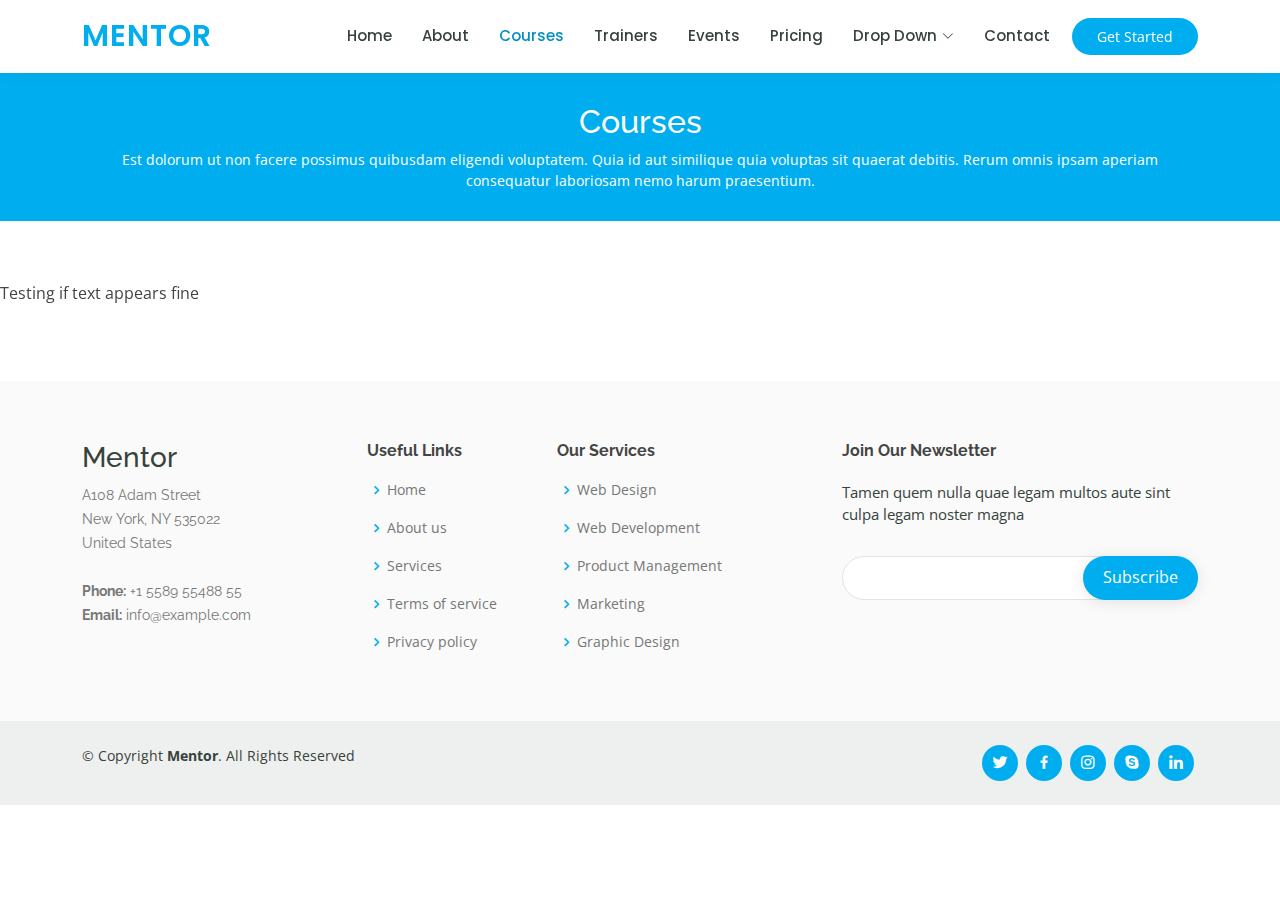
<file: content_template.html>
<!DOCTYPE html>
<html lang="en">

<head>
  <meta charset="utf-8">
  <meta content="width=device-width, initial-scale=1.0" name="viewport">

  <title>Courses - Mentor Bootstrap Template</title>
  <meta content="" name="description">
  <meta content="" name="keywords">

  <!-- Favicons -->
  <link href="assets/img/favicon.png" rel="icon">
  <link href="assets/img/apple-touch-icon.png" rel="apple-touch-icon">

  <!-- Google Fonts -->
  <link href="https://fonts.googleapis.com/css?family=Open+Sans:300,300i,400,400i,600,600i,700,700i|Raleway:300,300i,400,400i,500,500i,600,600i,700,700i|Poppins:300,300i,400,400i,500,500i,600,600i,700,700i" rel="stylesheet">

  <!-- Vendor CSS Files -->
  <link href="assets/vendor/animate.css/animate.min.css" rel="stylesheet">
  <link href="assets/vendor/aos/aos.css" rel="stylesheet">
  <link href="assets/vendor/bootstrap/css/bootstrap.min.css" rel="stylesheet">
  <link href="assets/vendor/bootstrap-icons/bootstrap-icons.css" rel="stylesheet">
  <link href="assets/vendor/boxicons/css/boxicons.min.css" rel="stylesheet">
  <link href="assets/vendor/remixicon/remixicon.css" rel="stylesheet">
  <link href="assets/vendor/swiper/swiper-bundle.min.css" rel="stylesheet">

  <!-- Template Main CSS File -->
  <link href="assets/css/style.css" rel="stylesheet">

  <!-- =======================================================
  * Template Name: Mentor
  * Updated: Mar 10 2023 with Bootstrap v5.2.3
  * Template URL: https://bootstrapmade.com/mentor-free-education-bootstrap-theme/
  * Author: BootstrapMade.com
  * License: https://bootstrapmade.com/license/
  ======================================================== -->
</head>

<body>

  <!-- ======= Header ======= -->
  <header id="header" class="fixed-top">
    <div class="container d-flex align-items-center">

      <h1 class="logo me-auto"><a href="index.html">Mentor</a></h1>
      <!-- Uncomment below if you prefer to use an image logo -->
      <!-- <a href="index.html" class="logo me-auto"><img src="assets/img/logo.png" alt="" class="img-fluid"></a>-->

      <nav id="navbar" class="navbar order-last order-lg-0">
        <ul>
          <li><a href="index.html">Home</a></li>
          <li><a href="about.html">About</a></li>
          <li><a class="active" href="courses.html">Courses</a></li>
          <li><a href="trainers.html">Trainers</a></li>
          <li><a href="events.html">Events</a></li>
          <li><a href="pricing.html">Pricing</a></li>

          <li class="dropdown"><a href="#"><span>Drop Down</span> <i class="bi bi-chevron-down"></i></a>
            <ul>
              <li><a href="#">Drop Down 1</a></li>
              <li class="dropdown"><a href="#"><span>Deep Drop Down</span> <i class="bi bi-chevron-right"></i></a>
                <ul>
                  <li><a href="#">Deep Drop Down 1</a></li>
                  <li><a href="#">Deep Drop Down 2</a></li>
                  <li><a href="#">Deep Drop Down 3</a></li>
                  <li><a href="#">Deep Drop Down 4</a></li>
                  <li><a href="#">Deep Drop Down 5</a></li>
                </ul>
              </li>
              <li><a href="#">Drop Down 2</a></li>
              <li><a href="#">Drop Down 3</a></li>
              <li><a href="#">Drop Down 4</a></li>
            </ul>
          </li>
          <li><a href="contact.html">Contact</a></li>
        </ul>
        <i class="bi bi-list mobile-nav-toggle"></i>
      </nav><!-- .navbar -->

      <a href="courses.html" class="get-started-btn">Get Started</a>

    </div>
  </header><!-- End Header -->

  <main id="main" data-aos="fade-in">

    <!-- ======= Breadcrumbs ======= -->
    <div class="breadcrumbs">
      <div class="container">
        <h2>Courses</h2>
        <p>Est dolorum ut non facere possimus quibusdam eligendi voluptatem. Quia id aut similique quia voluptas sit quaerat debitis. Rerum omnis ipsam aperiam consequatur laboriosam nemo harum praesentium. </p>
      </div>
    </div><!-- End Breadcrumbs -->

    <!-- ======= Courses Section ======= -->
    <section id="courses" class="courses">

          <p>Testing if text appears fine</p>

      
    </section><!-- End Courses Section -->

  </main><!-- End #main -->

  <!-- ======= Footer ======= -->
  <footer id="footer">

    <div class="footer-top">
      <div class="container">
        <div class="row">

          <div class="col-lg-3 col-md-6 footer-contact">
            <h3>Mentor</h3>
            <p>
              A108 Adam Street <br>
              New York, NY 535022<br>
              United States <br><br>
              <strong>Phone:</strong> +1 5589 55488 55<br>
              <strong>Email:</strong> info@example.com<br>
            </p>
          </div>

          <div class="col-lg-2 col-md-6 footer-links">
            <h4>Useful Links</h4>
            <ul>
              <li><i class="bx bx-chevron-right"></i> <a href="#">Home</a></li>
              <li><i class="bx bx-chevron-right"></i> <a href="#">About us</a></li>
              <li><i class="bx bx-chevron-right"></i> <a href="#">Services</a></li>
              <li><i class="bx bx-chevron-right"></i> <a href="#">Terms of service</a></li>
              <li><i class="bx bx-chevron-right"></i> <a href="#">Privacy policy</a></li>
            </ul>
          </div>

          <div class="col-lg-3 col-md-6 footer-links">
            <h4>Our Services</h4>
            <ul>
              <li><i class="bx bx-chevron-right"></i> <a href="#">Web Design</a></li>
              <li><i class="bx bx-chevron-right"></i> <a href="#">Web Development</a></li>
              <li><i class="bx bx-chevron-right"></i> <a href="#">Product Management</a></li>
              <li><i class="bx bx-chevron-right"></i> <a href="#">Marketing</a></li>
              <li><i class="bx bx-chevron-right"></i> <a href="#">Graphic Design</a></li>
            </ul>
          </div>

          <div class="col-lg-4 col-md-6 footer-newsletter">
            <h4>Join Our Newsletter</h4>
            <p>Tamen quem nulla quae legam multos aute sint culpa legam noster magna</p>
            <form action="" method="post">
              <input type="email" name="email"><input type="submit" value="Subscribe">
            </form>
          </div>

        </div>
      </div>
    </div>

    <div class="container d-md-flex py-4">

      <div class="me-md-auto text-center text-md-start">
        <div class="copyright">
          &copy; Copyright <strong><span>Mentor</span></strong>. All Rights Reserved
        </div>
        
      </div>
      <div class="social-links text-center text-md-right pt-3 pt-md-0">
        <a href="#" class="twitter"><i class="bx bxl-twitter"></i></a>
        <a href="#" class="facebook"><i class="bx bxl-facebook"></i></a>
        <a href="#" class="instagram"><i class="bx bxl-instagram"></i></a>
        <a href="#" class="google-plus"><i class="bx bxl-skype"></i></a>
        <a href="#" class="linkedin"><i class="bx bxl-linkedin"></i></a>
      </div>
    </div>
  </footer><!-- End Footer -->

  <div id="preloader"></div>
  <a href="#" class="back-to-top d-flex align-items-center justify-content-center"><i class="bi bi-arrow-up-short"></i></a>

  <!-- Vendor JS Files -->
  <script src="assets/vendor/purecounter/purecounter_vanilla.js"></script>
  <script src="assets/vendor/aos/aos.js"></script>
  <script src="assets/vendor/bootstrap/js/bootstrap.bundle.min.js"></script>
  <script src="assets/vendor/swiper/swiper-bundle.min.js"></script>
  <script src="assets/vendor/php-email-form/validate.js"></script>

  <!-- Template Main JS File -->
  <script src="assets/js/main.js"></script>

</body>

</html>
</file>
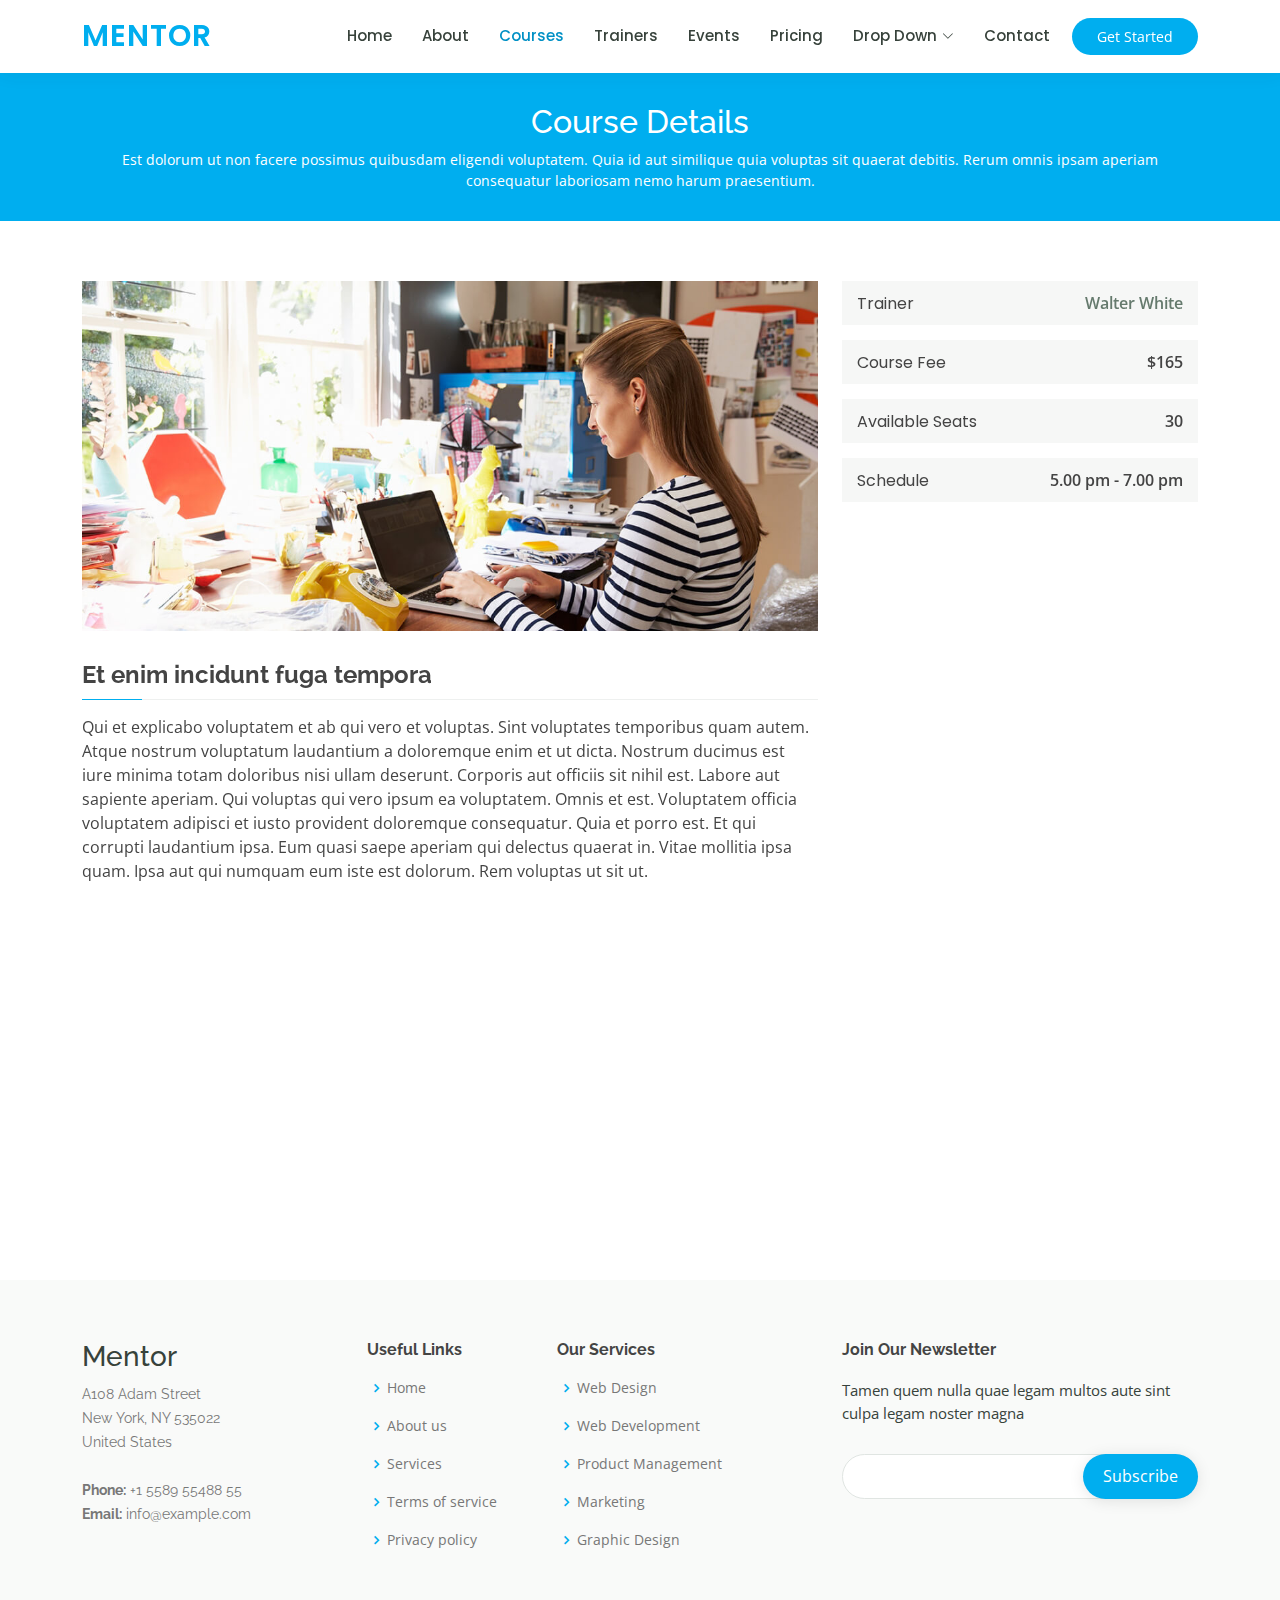
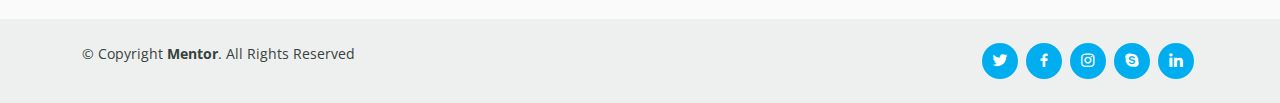
<file: course-details.html>
<!DOCTYPE html>
<html lang="en">

<head>
  <meta charset="utf-8">
  <meta content="width=device-width, initial-scale=1.0" name="viewport">

  <title>Course Details - Mentor Bootstrap Template</title>
  <meta content="" name="description">
  <meta content="" name="keywords">

  <!-- Favicons -->
  <link href="assets/img/favicon.png" rel="icon">
  <link href="assets/img/apple-touch-icon.png" rel="apple-touch-icon">

  <!-- Google Fonts -->
  <link href="https://fonts.googleapis.com/css?family=Open+Sans:300,300i,400,400i,600,600i,700,700i|Raleway:300,300i,400,400i,500,500i,600,600i,700,700i|Poppins:300,300i,400,400i,500,500i,600,600i,700,700i" rel="stylesheet">

  <!-- Vendor CSS Files -->
  <link href="assets/vendor/animate.css/animate.min.css" rel="stylesheet">
  <link href="assets/vendor/aos/aos.css" rel="stylesheet">
  <link href="assets/vendor/bootstrap/css/bootstrap.min.css" rel="stylesheet">
  <link href="assets/vendor/bootstrap-icons/bootstrap-icons.css" rel="stylesheet">
  <link href="assets/vendor/boxicons/css/boxicons.min.css" rel="stylesheet">
  <link href="assets/vendor/remixicon/remixicon.css" rel="stylesheet">
  <link href="assets/vendor/swiper/swiper-bundle.min.css" rel="stylesheet">

  <!-- Template Main CSS File -->
  <link href="assets/css/style.css" rel="stylesheet">

  <!-- =======================================================
  * Template Name: Mentor
  * Updated: Mar 10 2023 with Bootstrap v5.2.3
  * Template URL: https://bootstrapmade.com/mentor-free-education-bootstrap-theme/
  * Author: BootstrapMade.com
  * License: https://bootstrapmade.com/license/
  ======================================================== -->
</head>

<body>

  <!-- ======= Header ======= -->
  <header id="header" class="fixed-top">
    <div class="container d-flex align-items-center">

      <h1 class="logo me-auto"><a href="index.html">Mentor</a></h1>
      <!-- Uncomment below if you prefer to use an image logo -->
      <!-- <a href="index.html" class="logo me-auto"><img src="assets/img/logo.png" alt="" class="img-fluid"></a>-->

      <nav id="navbar" class="navbar order-last order-lg-0">
        <ul>
          <li><a href="index.html">Home</a></li>
          <li><a href="about.html">About</a></li>
          <li><a class="active" href="courses.html">Courses</a></li>
          <li><a href="trainers.html">Trainers</a></li>
          <li><a href="events.html">Events</a></li>
          <li><a href="pricing.html">Pricing</a></li>

          <li class="dropdown"><a href="#"><span>Drop Down</span> <i class="bi bi-chevron-down"></i></a>
            <ul>
              <li><a href="#">Drop Down 1</a></li>
              <li class="dropdown"><a href="#"><span>Deep Drop Down</span> <i class="bi bi-chevron-right"></i></a>
                <ul>
                  <li><a href="#">Deep Drop Down 1</a></li>
                  <li><a href="#">Deep Drop Down 2</a></li>
                  <li><a href="#">Deep Drop Down 3</a></li>
                  <li><a href="#">Deep Drop Down 4</a></li>
                  <li><a href="#">Deep Drop Down 5</a></li>
                </ul>
              </li>
              <li><a href="#">Drop Down 2</a></li>
              <li><a href="#">Drop Down 3</a></li>
              <li><a href="#">Drop Down 4</a></li>
            </ul>
          </li>
          <li><a href="contact.html">Contact</a></li>
        </ul>
        <i class="bi bi-list mobile-nav-toggle"></i>
      </nav><!-- .navbar -->

      <a href="courses.html" class="get-started-btn">Get Started</a>

    </div>
  </header><!-- End Header -->

  <main id="main">

    <!-- ======= Breadcrumbs ======= -->
    <div class="breadcrumbs" data-aos="fade-in">
      <div class="container">
        <h2>Course Details</h2>
        <p>Est dolorum ut non facere possimus quibusdam eligendi voluptatem. Quia id aut similique quia voluptas sit quaerat debitis. Rerum omnis ipsam aperiam consequatur laboriosam nemo harum praesentium. </p>
      </div>
    </div><!-- End Breadcrumbs -->

    <!-- ======= Cource Details Section ======= -->
    <section id="course-details" class="course-details">
      <div class="container" data-aos="fade-up">

        <div class="row">
          <div class="col-lg-8">
            <img src="assets/img/course-details.jpg" class="img-fluid" alt="">
            <h3>Et enim incidunt fuga tempora</h3>
            <p>
              Qui et explicabo voluptatem et ab qui vero et voluptas. Sint voluptates temporibus quam autem. Atque nostrum voluptatum laudantium a doloremque enim et ut dicta. Nostrum ducimus est iure minima totam doloribus nisi ullam deserunt. Corporis aut officiis sit nihil est. Labore aut sapiente aperiam.
              Qui voluptas qui vero ipsum ea voluptatem. Omnis et est. Voluptatem officia voluptatem adipisci et iusto provident doloremque consequatur. Quia et porro est. Et qui corrupti laudantium ipsa.
              Eum quasi saepe aperiam qui delectus quaerat in. Vitae mollitia ipsa quam. Ipsa aut qui numquam eum iste est dolorum. Rem voluptas ut sit ut.
            </p>
          </div>
          <div class="col-lg-4">

            <div class="course-info d-flex justify-content-between align-items-center">
              <h5>Trainer</h5>
              <p><a href="#">Walter White</a></p>
            </div>

            <div class="course-info d-flex justify-content-between align-items-center">
              <h5>Course Fee</h5>
              <p>$165</p>
            </div>

            <div class="course-info d-flex justify-content-between align-items-center">
              <h5>Available Seats</h5>
              <p>30</p>
            </div>

            <div class="course-info d-flex justify-content-between align-items-center">
              <h5>Schedule</h5>
              <p>5.00 pm - 7.00 pm</p>
            </div>

          </div>
        </div>

      </div>
    </section><!-- End Cource Details Section -->

    <!-- ======= Cource Details Tabs Section ======= -->
    <section id="cource-details-tabs" class="cource-details-tabs">
      <div class="container" data-aos="fade-up">

        <div class="row">
          <div class="col-lg-3">
            <ul class="nav nav-tabs flex-column">
              <li class="nav-item">
                <a class="nav-link active show" data-bs-toggle="tab" href="#tab-1">Modi sit est</a>
              </li>
              <li class="nav-item">
                <a class="nav-link" data-bs-toggle="tab" href="#tab-2">Unde praesentium sed</a>
              </li>
              <li class="nav-item">
                <a class="nav-link" data-bs-toggle="tab" href="#tab-3">Pariatur explicabo vel</a>
              </li>
              <li class="nav-item">
                <a class="nav-link" data-bs-toggle="tab" href="#tab-4">Nostrum qui quasi</a>
              </li>
              <li class="nav-item">
                <a class="nav-link" data-bs-toggle="tab" href="#tab-5">Iusto ut expedita aut</a>
              </li>
            </ul>
          </div>
          <div class="col-lg-9 mt-4 mt-lg-0">
            <div class="tab-content">
              <div class="tab-pane active show" id="tab-1">
                <div class="row">
                  <div class="col-lg-8 details order-2 order-lg-1">
                    <h3>Architecto ut aperiam autem id</h3>
                    <p class="fst-italic">Qui laudantium consequatur laborum sit qui ad sapiente dila parde sonata raqer a videna mareta paulona marka</p>
                    <p>Et nobis maiores eius. Voluptatibus ut enim blanditiis atque harum sint. Laborum eos ipsum ipsa odit magni. Incidunt hic ut molestiae aut qui. Est repellat minima eveniet eius et quis magni nihil. Consequatur dolorem quaerat quos qui similique accusamus nostrum rem vero</p>
                  </div>
                  <div class="col-lg-4 text-center order-1 order-lg-2">
                    <img src="assets/img/course-details-tab-1.png" alt="" class="img-fluid">
                  </div>
                </div>
              </div>
              <div class="tab-pane" id="tab-2">
                <div class="row">
                  <div class="col-lg-8 details order-2 order-lg-1">
                    <h3>Et blanditiis nemo veritatis excepturi</h3>
                    <p class="fst-italic">Qui laudantium consequatur laborum sit qui ad sapiente dila parde sonata raqer a videna mareta paulona marka</p>
                    <p>Ea ipsum voluptatem consequatur quis est. Illum error ullam omnis quia et reiciendis sunt sunt est. Non aliquid repellendus itaque accusamus eius et velit ipsa voluptates. Optio nesciunt eaque beatae accusamus lerode pakto madirna desera vafle de nideran pal</p>
                  </div>
                  <div class="col-lg-4 text-center order-1 order-lg-2">
                    <img src="assets/img/course-details-tab-2.png" alt="" class="img-fluid">
                  </div>
                </div>
              </div>
              <div class="tab-pane" id="tab-3">
                <div class="row">
                  <div class="col-lg-8 details order-2 order-lg-1">
                    <h3>Impedit facilis occaecati odio neque aperiam sit</h3>
                    <p class="fst-italic">Eos voluptatibus quo. Odio similique illum id quidem non enim fuga. Qui natus non sunt dicta dolor et. In asperiores velit quaerat perferendis aut</p>
                    <p>Iure officiis odit rerum. Harum sequi eum illum corrupti culpa veritatis quisquam. Neque necessitatibus illo rerum eum ut. Commodi ipsam minima molestiae sed laboriosam a iste odio. Earum odit nesciunt fugiat sit ullam. Soluta et harum voluptatem optio quae</p>
                  </div>
                  <div class="col-lg-4 text-center order-1 order-lg-2">
                    <img src="assets/img/course-details-tab-3.png" alt="" class="img-fluid">
                  </div>
                </div>
              </div>
              <div class="tab-pane" id="tab-4">
                <div class="row">
                  <div class="col-lg-8 details order-2 order-lg-1">
                    <h3>Fuga dolores inventore laboriosam ut est accusamus laboriosam dolore</h3>
                    <p class="fst-italic">Totam aperiam accusamus. Repellat consequuntur iure voluptas iure porro quis delectus</p>
                    <p>Eaque consequuntur consequuntur libero expedita in voluptas. Nostrum ipsam necessitatibus aliquam fugiat debitis quis velit. Eum ex maxime error in consequatur corporis atque. Eligendi asperiores sed qui veritatis aperiam quia a laborum inventore</p>
                  </div>
                  <div class="col-lg-4 text-center order-1 order-lg-2">
                    <img src="assets/img/course-details-tab-4.png" alt="" class="img-fluid">
                  </div>
                </div>
              </div>
              <div class="tab-pane" id="tab-5">
                <div class="row">
                  <div class="col-lg-8 details order-2 order-lg-1">
                    <h3>Est eveniet ipsam sindera pad rone matrelat sando reda</h3>
                    <p class="fst-italic">Omnis blanditiis saepe eos autem qui sunt debitis porro quia.</p>
                    <p>Exercitationem nostrum omnis. Ut reiciendis repudiandae minus. Omnis recusandae ut non quam ut quod eius qui. Ipsum quia odit vero atque qui quibusdam amet. Occaecati sed est sint aut vitae molestiae voluptate vel</p>
                  </div>
                  <div class="col-lg-4 text-center order-1 order-lg-2">
                    <img src="assets/img/course-details-tab-5.png" alt="" class="img-fluid">
                  </div>
                </div>
              </div>
            </div>
          </div>
        </div>

      </div>
    </section><!-- End Cource Details Tabs Section -->

  </main><!-- End #main -->

  <!-- ======= Footer ======= -->
  <footer id="footer">

    <div class="footer-top">
      <div class="container">
        <div class="row">

          <div class="col-lg-3 col-md-6 footer-contact">
            <h3>Mentor</h3>
            <p>
              A108 Adam Street <br>
              New York, NY 535022<br>
              United States <br><br>
              <strong>Phone:</strong> +1 5589 55488 55<br>
              <strong>Email:</strong> info@example.com<br>
            </p>
          </div>

          <div class="col-lg-2 col-md-6 footer-links">
            <h4>Useful Links</h4>
            <ul>
              <li><i class="bx bx-chevron-right"></i> <a href="#">Home</a></li>
              <li><i class="bx bx-chevron-right"></i> <a href="#">About us</a></li>
              <li><i class="bx bx-chevron-right"></i> <a href="#">Services</a></li>
              <li><i class="bx bx-chevron-right"></i> <a href="#">Terms of service</a></li>
              <li><i class="bx bx-chevron-right"></i> <a href="#">Privacy policy</a></li>
            </ul>
          </div>

          <div class="col-lg-3 col-md-6 footer-links">
            <h4>Our Services</h4>
            <ul>
              <li><i class="bx bx-chevron-right"></i> <a href="#">Web Design</a></li>
              <li><i class="bx bx-chevron-right"></i> <a href="#">Web Development</a></li>
              <li><i class="bx bx-chevron-right"></i> <a href="#">Product Management</a></li>
              <li><i class="bx bx-chevron-right"></i> <a href="#">Marketing</a></li>
              <li><i class="bx bx-chevron-right"></i> <a href="#">Graphic Design</a></li>
            </ul>
          </div>

          <div class="col-lg-4 col-md-6 footer-newsletter">
            <h4>Join Our Newsletter</h4>
            <p>Tamen quem nulla quae legam multos aute sint culpa legam noster magna</p>
            <form action="" method="post">
              <input type="email" name="email"><input type="submit" value="Subscribe">
            </form>
          </div>

        </div>
      </div>
    </div>

    <div class="container d-md-flex py-4">

      <div class="me-md-auto text-center text-md-start">
        <div class="copyright">
          &copy; Copyright <strong><span>Mentor</span></strong>. All Rights Reserved
        </div>
        
      </div>
      <div class="social-links text-center text-md-right pt-3 pt-md-0">
        <a href="#" class="twitter"><i class="bx bxl-twitter"></i></a>
        <a href="#" class="facebook"><i class="bx bxl-facebook"></i></a>
        <a href="#" class="instagram"><i class="bx bxl-instagram"></i></a>
        <a href="#" class="google-plus"><i class="bx bxl-skype"></i></a>
        <a href="#" class="linkedin"><i class="bx bxl-linkedin"></i></a>
      </div>
    </div>
  </footer><!-- End Footer -->

  <div id="preloader"></div>
  <a href="#" class="back-to-top d-flex align-items-center justify-content-center"><i class="bi bi-arrow-up-short"></i></a>

  <!-- Vendor JS Files -->
  <script src="assets/vendor/purecounter/purecounter_vanilla.js"></script>
  <script src="assets/vendor/aos/aos.js"></script>
  <script src="assets/vendor/bootstrap/js/bootstrap.bundle.min.js"></script>
  <script src="assets/vendor/swiper/swiper-bundle.min.js"></script>
  <script src="assets/vendor/php-email-form/validate.js"></script>

  <!-- Template Main JS File -->
  <script src="assets/js/main.js"></script>

</body>

</html>
</file>
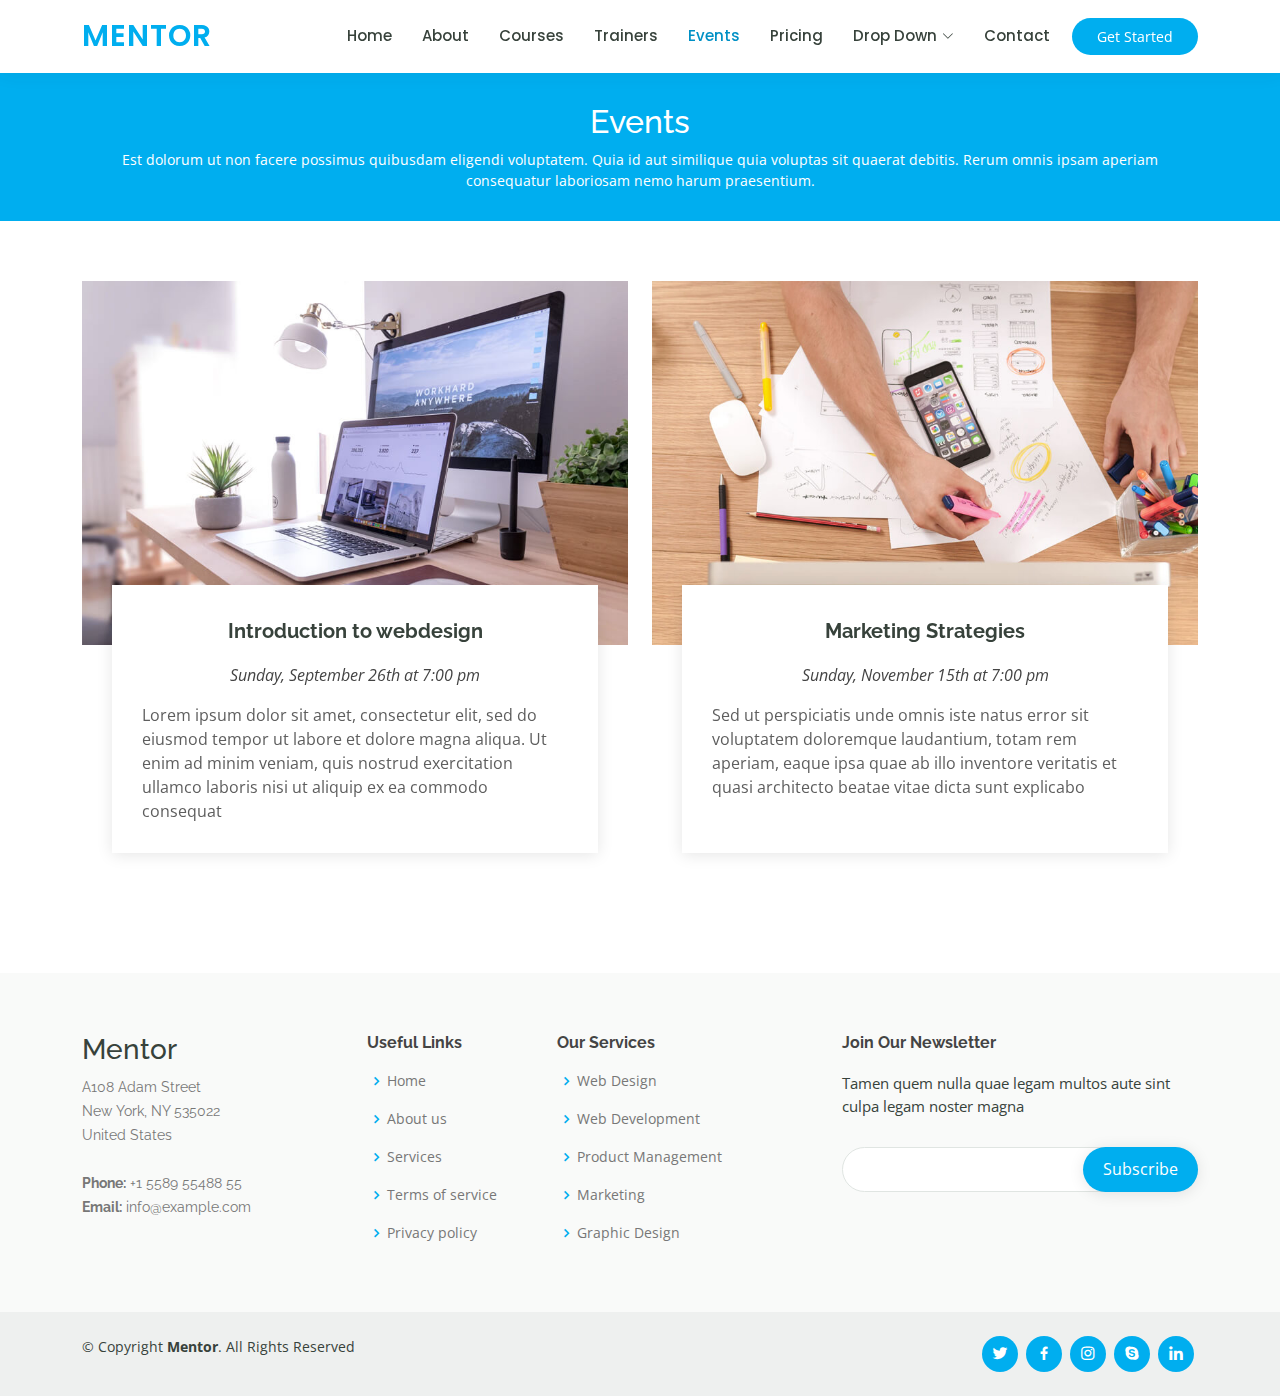
<file: events.html>
<!DOCTYPE html>
<html lang="en">

<head>
  <meta charset="utf-8">
  <meta content="width=device-width, initial-scale=1.0" name="viewport">

  <title>Events - Mentor Bootstrap Template</title>
  <meta content="" name="description">
  <meta content="" name="keywords">

  <!-- Favicons -->
  <link href="assets/img/favicon.png" rel="icon">
  <link href="assets/img/apple-touch-icon.png" rel="apple-touch-icon">

  <!-- Google Fonts -->
  <link href="https://fonts.googleapis.com/css?family=Open+Sans:300,300i,400,400i,600,600i,700,700i|Raleway:300,300i,400,400i,500,500i,600,600i,700,700i|Poppins:300,300i,400,400i,500,500i,600,600i,700,700i" rel="stylesheet">

  <!-- Vendor CSS Files -->
  <link href="assets/vendor/animate.css/animate.min.css" rel="stylesheet">
  <link href="assets/vendor/aos/aos.css" rel="stylesheet">
  <link href="assets/vendor/bootstrap/css/bootstrap.min.css" rel="stylesheet">
  <link href="assets/vendor/bootstrap-icons/bootstrap-icons.css" rel="stylesheet">
  <link href="assets/vendor/boxicons/css/boxicons.min.css" rel="stylesheet">
  <link href="assets/vendor/remixicon/remixicon.css" rel="stylesheet">
  <link href="assets/vendor/swiper/swiper-bundle.min.css" rel="stylesheet">

  <!-- Template Main CSS File -->
  <link href="assets/css/style.css" rel="stylesheet">

  <!-- =======================================================
  * Template Name: Mentor
  * Updated: Mar 10 2023 with Bootstrap v5.2.3
  * Template URL: https://bootstrapmade.com/mentor-free-education-bootstrap-theme/
  * Author: BootstrapMade.com
  * License: https://bootstrapmade.com/license/
  ======================================================== -->
</head>

<body>

  <!-- ======= Header ======= -->
  <header id="header" class="fixed-top">
    <div class="container d-flex align-items-center">

      <h1 class="logo me-auto"><a href="index.html">Mentor</a></h1>
      <!-- Uncomment below if you prefer to use an image logo -->
      <!-- <a href="index.html" class="logo me-auto"><img src="assets/img/logo.png" alt="" class="img-fluid"></a>-->

      <nav id="navbar" class="navbar order-last order-lg-0">
        <ul>
          <li><a href="index.html">Home</a></li>
          <li><a href="about.html">About</a></li>
          <li><a href="courses.html">Courses</a></li>
          <li><a href="trainers.html">Trainers</a></li>
          <li><a class="active" href="events.html">Events</a></li>
          <li><a href="pricing.html">Pricing</a></li>

          <li class="dropdown"><a href="#"><span>Drop Down</span> <i class="bi bi-chevron-down"></i></a>
            <ul>
              <li><a href="#">Drop Down 1</a></li>
              <li class="dropdown"><a href="#"><span>Deep Drop Down</span> <i class="bi bi-chevron-right"></i></a>
                <ul>
                  <li><a href="#">Deep Drop Down 1</a></li>
                  <li><a href="#">Deep Drop Down 2</a></li>
                  <li><a href="#">Deep Drop Down 3</a></li>
                  <li><a href="#">Deep Drop Down 4</a></li>
                  <li><a href="#">Deep Drop Down 5</a></li>
                </ul>
              </li>
              <li><a href="#">Drop Down 2</a></li>
              <li><a href="#">Drop Down 3</a></li>
              <li><a href="#">Drop Down 4</a></li>
            </ul>
          </li>
          <li><a href="contact.html">Contact</a></li>
        </ul>
        <i class="bi bi-list mobile-nav-toggle"></i>
      </nav><!-- .navbar -->

      <a href="courses.html" class="get-started-btn">Get Started</a>

    </div>
  </header><!-- End Header -->

  <main id="main">

    <!-- ======= Breadcrumbs ======= -->
    <div class="breadcrumbs" data-aos="fade-in">
      <div class="container">
        <h2>Events</h2>
        <p>Est dolorum ut non facere possimus quibusdam eligendi voluptatem. Quia id aut similique quia voluptas sit quaerat debitis. Rerum omnis ipsam aperiam consequatur laboriosam nemo harum praesentium. </p>
      </div>
    </div><!-- End Breadcrumbs -->

    <!-- ======= Events Section ======= -->
    <section id="events" class="events">
      <div class="container" data-aos="fade-up">

        <div class="row">
          <div class="col-md-6 d-flex align-items-stretch">
            <div class="card">
              <div class="card-img">
                <img src="assets/img/events-1.jpg" alt="...">
              </div>
              <div class="card-body">
                <h5 class="card-title"><a href="">Introduction to webdesign</a></h5>
                <p class="fst-italic text-center">Sunday, September 26th at 7:00 pm</p>
                <p class="card-text">Lorem ipsum dolor sit amet, consectetur elit, sed do eiusmod tempor ut labore et dolore magna aliqua. Ut enim ad minim veniam, quis nostrud exercitation ullamco laboris nisi ut aliquip ex ea commodo consequat</p>
              </div>
            </div>
          </div>
          <div class="col-md-6 d-flex align-items-stretch">
            <div class="card">
              <div class="card-img">
                <img src="assets/img/events-2.jpg" alt="...">
              </div>
              <div class="card-body">
                <h5 class="card-title"><a href="">Marketing Strategies</a></h5>
                <p class="fst-italic text-center">Sunday, November 15th at 7:00 pm</p>
                <p class="card-text">Sed ut perspiciatis unde omnis iste natus error sit voluptatem doloremque laudantium, totam rem aperiam, eaque ipsa quae ab illo inventore veritatis et quasi architecto beatae vitae dicta sunt explicabo</p>
              </div>
            </div>

          </div>
        </div>

      </div>
    </section><!-- End Events Section -->

  </main><!-- End #main -->

  <!-- ======= Footer ======= -->
  <footer id="footer">

    <div class="footer-top">
      <div class="container">
        <div class="row">

          <div class="col-lg-3 col-md-6 footer-contact">
            <h3>Mentor</h3>
            <p>
              A108 Adam Street <br>
              New York, NY 535022<br>
              United States <br><br>
              <strong>Phone:</strong> +1 5589 55488 55<br>
              <strong>Email:</strong> info@example.com<br>
            </p>
          </div>

          <div class="col-lg-2 col-md-6 footer-links">
            <h4>Useful Links</h4>
            <ul>
              <li><i class="bx bx-chevron-right"></i> <a href="#">Home</a></li>
              <li><i class="bx bx-chevron-right"></i> <a href="#">About us</a></li>
              <li><i class="bx bx-chevron-right"></i> <a href="#">Services</a></li>
              <li><i class="bx bx-chevron-right"></i> <a href="#">Terms of service</a></li>
              <li><i class="bx bx-chevron-right"></i> <a href="#">Privacy policy</a></li>
            </ul>
          </div>

          <div class="col-lg-3 col-md-6 footer-links">
            <h4>Our Services</h4>
            <ul>
              <li><i class="bx bx-chevron-right"></i> <a href="#">Web Design</a></li>
              <li><i class="bx bx-chevron-right"></i> <a href="#">Web Development</a></li>
              <li><i class="bx bx-chevron-right"></i> <a href="#">Product Management</a></li>
              <li><i class="bx bx-chevron-right"></i> <a href="#">Marketing</a></li>
              <li><i class="bx bx-chevron-right"></i> <a href="#">Graphic Design</a></li>
            </ul>
          </div>

          <div class="col-lg-4 col-md-6 footer-newsletter">
            <h4>Join Our Newsletter</h4>
            <p>Tamen quem nulla quae legam multos aute sint culpa legam noster magna</p>
            <form action="" method="post">
              <input type="email" name="email"><input type="submit" value="Subscribe">
            </form>
          </div>

        </div>
      </div>
    </div>

    <div class="container d-md-flex py-4">

      <div class="me-md-auto text-center text-md-start">
        <div class="copyright">
          &copy; Copyright <strong><span>Mentor</span></strong>. All Rights Reserved
        </div>
        
      </div>
      <div class="social-links text-center text-md-right pt-3 pt-md-0">
        <a href="#" class="twitter"><i class="bx bxl-twitter"></i></a>
        <a href="#" class="facebook"><i class="bx bxl-facebook"></i></a>
        <a href="#" class="instagram"><i class="bx bxl-instagram"></i></a>
        <a href="#" class="google-plus"><i class="bx bxl-skype"></i></a>
        <a href="#" class="linkedin"><i class="bx bxl-linkedin"></i></a>
      </div>
    </div>
  </footer><!-- End Footer -->

  <div id="preloader"></div>
  <a href="#" class="back-to-top d-flex align-items-center justify-content-center"><i class="bi bi-arrow-up-short"></i></a>

  <!-- Vendor JS Files -->
  <script src="assets/vendor/purecounter/purecounter_vanilla.js"></script>
  <script src="assets/vendor/aos/aos.js"></script>
  <script src="assets/vendor/bootstrap/js/bootstrap.bundle.min.js"></script>
  <script src="assets/vendor/swiper/swiper-bundle.min.js"></script>
  <script src="assets/vendor/php-email-form/validate.js"></script>

  <!-- Template Main JS File -->
  <script src="assets/js/main.js"></script>

</body>

</html>
</file>
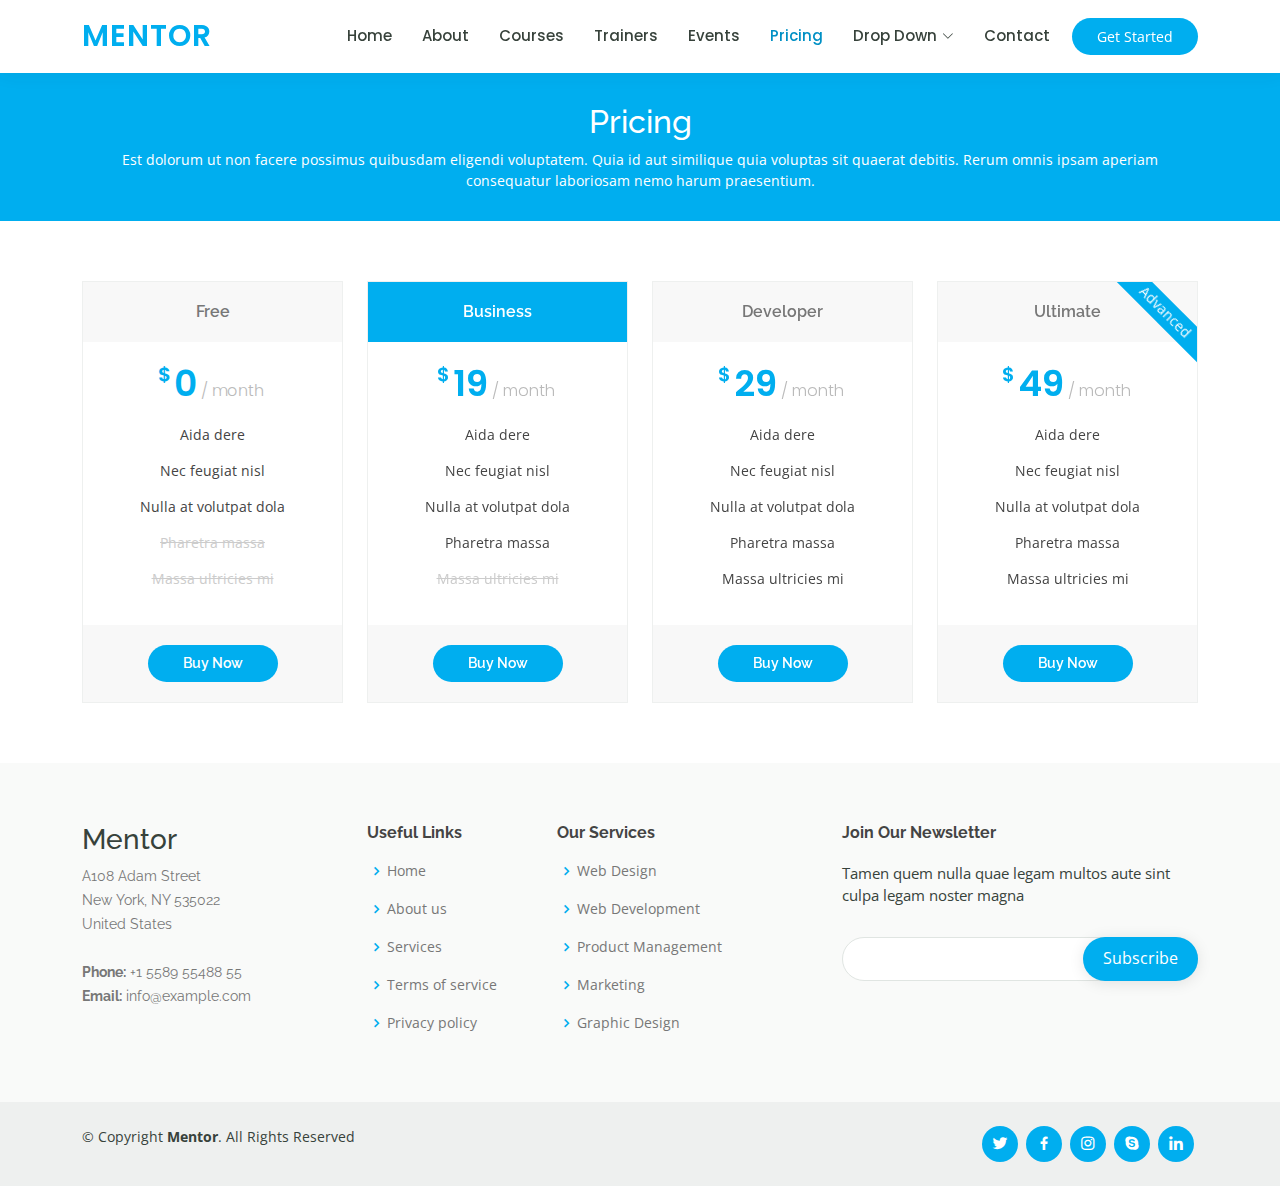
<file: pricing.html>
<!DOCTYPE html>
<html lang="en">

<head>
  <meta charset="utf-8">
  <meta content="width=device-width, initial-scale=1.0" name="viewport">

  <title>Pricing - Mentor Bootstrap Template</title>
  <meta content="" name="description">
  <meta content="" name="keywords">

  <!-- Favicons -->
  <link href="assets/img/favicon.png" rel="icon">
  <link href="assets/img/apple-touch-icon.png" rel="apple-touch-icon">

  <!-- Google Fonts -->
  <link href="https://fonts.googleapis.com/css?family=Open+Sans:300,300i,400,400i,600,600i,700,700i|Raleway:300,300i,400,400i,500,500i,600,600i,700,700i|Poppins:300,300i,400,400i,500,500i,600,600i,700,700i" rel="stylesheet">

  <!-- Vendor CSS Files -->
  <link href="assets/vendor/animate.css/animate.min.css" rel="stylesheet">
  <link href="assets/vendor/aos/aos.css" rel="stylesheet">
  <link href="assets/vendor/bootstrap/css/bootstrap.min.css" rel="stylesheet">
  <link href="assets/vendor/bootstrap-icons/bootstrap-icons.css" rel="stylesheet">
  <link href="assets/vendor/boxicons/css/boxicons.min.css" rel="stylesheet">
  <link href="assets/vendor/remixicon/remixicon.css" rel="stylesheet">
  <link href="assets/vendor/swiper/swiper-bundle.min.css" rel="stylesheet">

  <!-- Template Main CSS File -->
  <link href="assets/css/style.css" rel="stylesheet">

  <!-- =======================================================
  * Template Name: Mentor
  * Updated: Mar 10 2023 with Bootstrap v5.2.3
  * Template URL: https://bootstrapmade.com/mentor-free-education-bootstrap-theme/
  * Author: BootstrapMade.com
  * License: https://bootstrapmade.com/license/
  ======================================================== -->
</head>

<body>

  <!-- ======= Header ======= -->
  <header id="header" class="fixed-top">
    <div class="container d-flex align-items-center">

      <h1 class="logo me-auto"><a href="index.html">Mentor</a></h1>
      <!-- Uncomment below if you prefer to use an image logo -->
      <!-- <a href="index.html" class="logo me-auto"><img src="assets/img/logo.png" alt="" class="img-fluid"></a>-->

      <nav id="navbar" class="navbar order-last order-lg-0">
        <ul>
          <li><a href="index.html">Home</a></li>
          <li><a href="about.html">About</a></li>
          <li><a href="courses.html">Courses</a></li>
          <li><a href="trainers.html">Trainers</a></li>
          <li><a href="events.html">Events</a></li>
          <li><a class="active" href="pricing.html">Pricing</a></li>

          <li class="dropdown"><a href="#"><span>Drop Down</span> <i class="bi bi-chevron-down"></i></a>
            <ul>
              <li><a href="#">Drop Down 1</a></li>
              <li class="dropdown"><a href="#"><span>Deep Drop Down</span> <i class="bi bi-chevron-right"></i></a>
                <ul>
                  <li><a href="#">Deep Drop Down 1</a></li>
                  <li><a href="#">Deep Drop Down 2</a></li>
                  <li><a href="#">Deep Drop Down 3</a></li>
                  <li><a href="#">Deep Drop Down 4</a></li>
                  <li><a href="#">Deep Drop Down 5</a></li>
                </ul>
              </li>
              <li><a href="#">Drop Down 2</a></li>
              <li><a href="#">Drop Down 3</a></li>
              <li><a href="#">Drop Down 4</a></li>
            </ul>
          </li>
          <li><a href="contact.html">Contact</a></li>
        </ul>
        <i class="bi bi-list mobile-nav-toggle"></i>
      </nav><!-- .navbar -->

      <a href="courses.html" class="get-started-btn">Get Started</a>

    </div>
  </header><!-- End Header -->

  <main id="main">
    <!-- ======= Breadcrumbs ======= -->
    <div class="breadcrumbs" data-aos="fade-in">
      <div class="container">
        <h2>Pricing</h2>
        <p>Est dolorum ut non facere possimus quibusdam eligendi voluptatem. Quia id aut similique quia voluptas sit quaerat debitis. Rerum omnis ipsam aperiam consequatur laboriosam nemo harum praesentium. </p>
      </div>
    </div><!-- End Breadcrumbs -->

    <!-- ======= Pricing Section ======= -->
    <section id="pricing" class="pricing">
      <div class="container" data-aos="fade-up">

        <div class="row">

          <div class="col-lg-3 col-md-6">
            <div class="box">
              <h3>Free</h3>
              <h4><sup>$</sup>0<span> / month</span></h4>
              <ul>
                <li>Aida dere</li>
                <li>Nec feugiat nisl</li>
                <li>Nulla at volutpat dola</li>
                <li class="na">Pharetra massa</li>
                <li class="na">Massa ultricies mi</li>
              </ul>
              <div class="btn-wrap">
                <a href="#" class="btn-buy">Buy Now</a>
              </div>
            </div>
          </div>

          <div class="col-lg-3 col-md-6 mt-4 mt-md-0">
            <div class="box featured">
              <h3>Business</h3>
              <h4><sup>$</sup>19<span> / month</span></h4>
              <ul>
                <li>Aida dere</li>
                <li>Nec feugiat nisl</li>
                <li>Nulla at volutpat dola</li>
                <li>Pharetra massa</li>
                <li class="na">Massa ultricies mi</li>
              </ul>
              <div class="btn-wrap">
                <a href="#" class="btn-buy">Buy Now</a>
              </div>
            </div>
          </div>

          <div class="col-lg-3 col-md-6 mt-4 mt-lg-0">
            <div class="box">
              <h3>Developer</h3>
              <h4><sup>$</sup>29<span> / month</span></h4>
              <ul>
                <li>Aida dere</li>
                <li>Nec feugiat nisl</li>
                <li>Nulla at volutpat dola</li>
                <li>Pharetra massa</li>
                <li>Massa ultricies mi</li>
              </ul>
              <div class="btn-wrap">
                <a href="#" class="btn-buy">Buy Now</a>
              </div>
            </div>
          </div>

          <div class="col-lg-3 col-md-6 mt-4 mt-lg-0">
            <div class="box">
              <span class="advanced">Advanced</span>
              <h3>Ultimate</h3>
              <h4><sup>$</sup>49<span> / month</span></h4>
              <ul>
                <li>Aida dere</li>
                <li>Nec feugiat nisl</li>
                <li>Nulla at volutpat dola</li>
                <li>Pharetra massa</li>
                <li>Massa ultricies mi</li>
              </ul>
              <div class="btn-wrap">
                <a href="#" class="btn-buy">Buy Now</a>
              </div>
            </div>
          </div>

        </div>

      </div>
    </section><!-- End Pricing Section -->

  </main><!-- End #main -->

  <!-- ======= Footer ======= -->
  <footer id="footer">

    <div class="footer-top">
      <div class="container">
        <div class="row">

          <div class="col-lg-3 col-md-6 footer-contact">
            <h3>Mentor</h3>
            <p>
              A108 Adam Street <br>
              New York, NY 535022<br>
              United States <br><br>
              <strong>Phone:</strong> +1 5589 55488 55<br>
              <strong>Email:</strong> info@example.com<br>
            </p>
          </div>

          <div class="col-lg-2 col-md-6 footer-links">
            <h4>Useful Links</h4>
            <ul>
              <li><i class="bx bx-chevron-right"></i> <a href="#">Home</a></li>
              <li><i class="bx bx-chevron-right"></i> <a href="#">About us</a></li>
              <li><i class="bx bx-chevron-right"></i> <a href="#">Services</a></li>
              <li><i class="bx bx-chevron-right"></i> <a href="#">Terms of service</a></li>
              <li><i class="bx bx-chevron-right"></i> <a href="#">Privacy policy</a></li>
            </ul>
          </div>

          <div class="col-lg-3 col-md-6 footer-links">
            <h4>Our Services</h4>
            <ul>
              <li><i class="bx bx-chevron-right"></i> <a href="#">Web Design</a></li>
              <li><i class="bx bx-chevron-right"></i> <a href="#">Web Development</a></li>
              <li><i class="bx bx-chevron-right"></i> <a href="#">Product Management</a></li>
              <li><i class="bx bx-chevron-right"></i> <a href="#">Marketing</a></li>
              <li><i class="bx bx-chevron-right"></i> <a href="#">Graphic Design</a></li>
            </ul>
          </div>

          <div class="col-lg-4 col-md-6 footer-newsletter">
            <h4>Join Our Newsletter</h4>
            <p>Tamen quem nulla quae legam multos aute sint culpa legam noster magna</p>
            <form action="" method="post">
              <input type="email" name="email"><input type="submit" value="Subscribe">
            </form>
          </div>

        </div>
      </div>
    </div>

    <div class="container d-md-flex py-4">

      <div class="me-md-auto text-center text-md-start">
        <div class="copyright">
          &copy; Copyright <strong><span>Mentor</span></strong>. All Rights Reserved
        </div>
        
      </div>
      <div class="social-links text-center text-md-right pt-3 pt-md-0">
        <a href="#" class="twitter"><i class="bx bxl-twitter"></i></a>
        <a href="#" class="facebook"><i class="bx bxl-facebook"></i></a>
        <a href="#" class="instagram"><i class="bx bxl-instagram"></i></a>
        <a href="#" class="google-plus"><i class="bx bxl-skype"></i></a>
        <a href="#" class="linkedin"><i class="bx bxl-linkedin"></i></a>
      </div>
    </div>
  </footer><!-- End Footer -->

  <div id="preloader"></div>
  <a href="#" class="back-to-top d-flex align-items-center justify-content-center"><i class="bi bi-arrow-up-short"></i></a>

  <!-- Vendor JS Files -->
  <script src="assets/vendor/purecounter/purecounter_vanilla.js"></script>
  <script src="assets/vendor/aos/aos.js"></script>
  <script src="assets/vendor/bootstrap/js/bootstrap.bundle.min.js"></script>
  <script src="assets/vendor/swiper/swiper-bundle.min.js"></script>
  <script src="assets/vendor/php-email-form/validate.js"></script>

  <!-- Template Main JS File -->
  <script src="assets/js/main.js"></script>

</body>

</html>
</file>
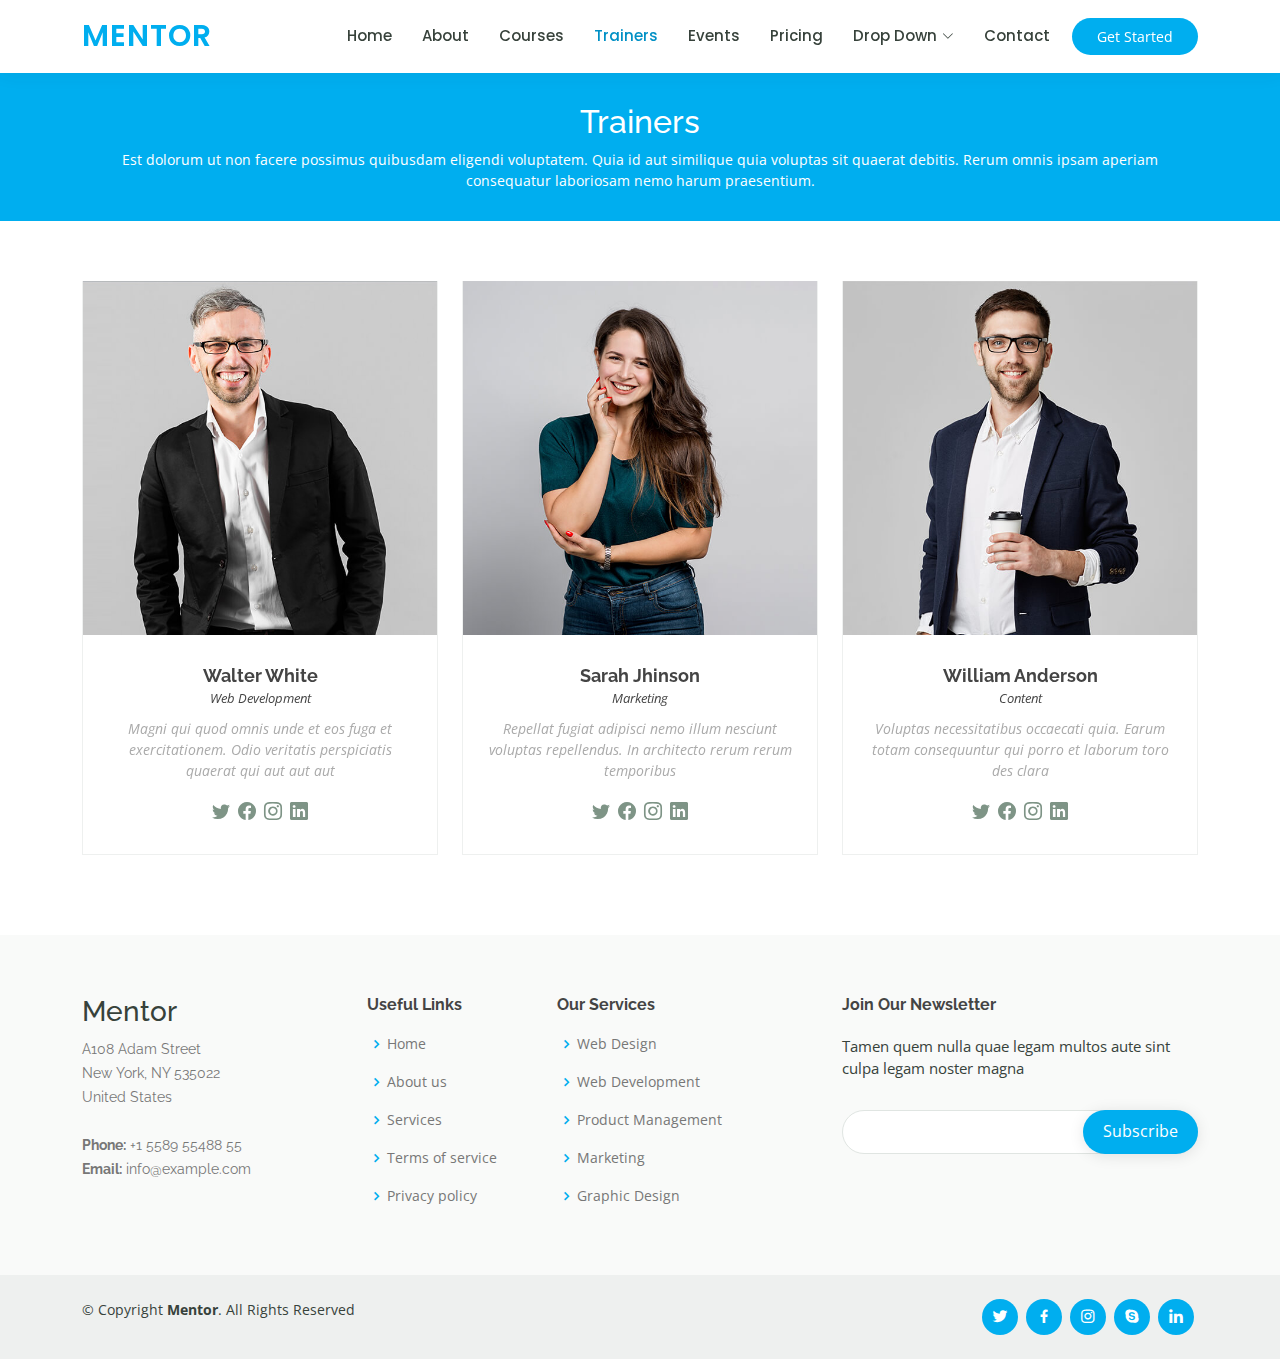
<file: trainers.html>
<!DOCTYPE html>
<html lang="en">

<head>
  <meta charset="utf-8">
  <meta content="width=device-width, initial-scale=1.0" name="viewport">

  <title>Trainers - Mentor Bootstrap Template</title>
  <meta content="" name="description">
  <meta content="" name="keywords">

  <!-- Favicons -->
  <link href="assets/img/favicon.png" rel="icon">
  <link href="assets/img/apple-touch-icon.png" rel="apple-touch-icon">

  <!-- Google Fonts -->
  <link href="https://fonts.googleapis.com/css?family=Open+Sans:300,300i,400,400i,600,600i,700,700i|Raleway:300,300i,400,400i,500,500i,600,600i,700,700i|Poppins:300,300i,400,400i,500,500i,600,600i,700,700i" rel="stylesheet">

  <!-- Vendor CSS Files -->
  <link href="assets/vendor/animate.css/animate.min.css" rel="stylesheet">
  <link href="assets/vendor/aos/aos.css" rel="stylesheet">
  <link href="assets/vendor/bootstrap/css/bootstrap.min.css" rel="stylesheet">
  <link href="assets/vendor/bootstrap-icons/bootstrap-icons.css" rel="stylesheet">
  <link href="assets/vendor/boxicons/css/boxicons.min.css" rel="stylesheet">
  <link href="assets/vendor/remixicon/remixicon.css" rel="stylesheet">
  <link href="assets/vendor/swiper/swiper-bundle.min.css" rel="stylesheet">

  <!-- Template Main CSS File -->
  <link href="assets/css/style.css" rel="stylesheet">

  <!-- =======================================================
  * Template Name: Mentor
  * Updated: Mar 10 2023 with Bootstrap v5.2.3
  * Template URL: https://bootstrapmade.com/mentor-free-education-bootstrap-theme/
  * Author: BootstrapMade.com
  * License: https://bootstrapmade.com/license/
  ======================================================== -->
</head>

<body>

  <!-- ======= Header ======= -->
  <header id="header" class="fixed-top">
    <div class="container d-flex align-items-center">

      <h1 class="logo me-auto"><a href="index.html">Mentor</a></h1>
      <!-- Uncomment below if you prefer to use an image logo -->
      <!-- <a href="index.html" class="logo me-auto"><img src="assets/img/logo.png" alt="" class="img-fluid"></a>-->

      <nav id="navbar" class="navbar order-last order-lg-0">
        <ul>
          <li><a href="index.html">Home</a></li>
          <li><a href="about.html">About</a></li>
          <li><a href="courses.html">Courses</a></li>
          <li><a class="active" href="trainers.html">Trainers</a></li>
          <li><a href="events.html">Events</a></li>
          <li><a href="pricing.html">Pricing</a></li>

          <li class="dropdown"><a href="#"><span>Drop Down</span> <i class="bi bi-chevron-down"></i></a>
            <ul>
              <li><a href="#">Drop Down 1</a></li>
              <li class="dropdown"><a href="#"><span>Deep Drop Down</span> <i class="bi bi-chevron-right"></i></a>
                <ul>
                  <li><a href="#">Deep Drop Down 1</a></li>
                  <li><a href="#">Deep Drop Down 2</a></li>
                  <li><a href="#">Deep Drop Down 3</a></li>
                  <li><a href="#">Deep Drop Down 4</a></li>
                  <li><a href="#">Deep Drop Down 5</a></li>
                </ul>
              </li>
              <li><a href="#">Drop Down 2</a></li>
              <li><a href="#">Drop Down 3</a></li>
              <li><a href="#">Drop Down 4</a></li>
            </ul>
          </li>
          <li><a href="contact.html">Contact</a></li>
        </ul>
        <i class="bi bi-list mobile-nav-toggle"></i>
      </nav><!-- .navbar -->

      <a href="courses.html" class="get-started-btn">Get Started</a>

    </div>
  </header><!-- End Header -->

  <main id="main" data-aos="fade-in">

    <!-- ======= Breadcrumbs ======= -->
    <div class="breadcrumbs">
      <div class="container">
        <h2>Trainers</h2>
        <p>Est dolorum ut non facere possimus quibusdam eligendi voluptatem. Quia id aut similique quia voluptas sit quaerat debitis. Rerum omnis ipsam aperiam consequatur laboriosam nemo harum praesentium. </p>
      </div>
    </div><!-- End Breadcrumbs -->

    <!-- ======= Trainers Section ======= -->
    <section id="trainers" class="trainers">
      <div class="container" data-aos="fade-up">

        <div class="row" data-aos="zoom-in" data-aos-delay="100">
          <div class="col-lg-4 col-md-6 d-flex align-items-stretch">
            <div class="member">
              <img src="assets/img/trainers/trainer-1.jpg" class="img-fluid" alt="">
              <div class="member-content">
                <h4>Walter White</h4>
                <span>Web Development</span>
                <p>
                  Magni qui quod omnis unde et eos fuga et exercitationem. Odio veritatis perspiciatis quaerat qui aut aut aut
                </p>
                <div class="social">
                  <a href=""><i class="bi bi-twitter"></i></a>
                  <a href=""><i class="bi bi-facebook"></i></a>
                  <a href=""><i class="bi bi-instagram"></i></a>
                  <a href=""><i class="bi bi-linkedin"></i></a>
                </div>
              </div>
            </div>
          </div>

          <div class="col-lg-4 col-md-6 d-flex align-items-stretch">
            <div class="member">
              <img src="assets/img/trainers/trainer-2.jpg" class="img-fluid" alt="">
              <div class="member-content">
                <h4>Sarah Jhinson</h4>
                <span>Marketing</span>
                <p>
                  Repellat fugiat adipisci nemo illum nesciunt voluptas repellendus. In architecto rerum rerum temporibus
                </p>
                <div class="social">
                  <a href=""><i class="bi bi-twitter"></i></a>
                  <a href=""><i class="bi bi-facebook"></i></a>
                  <a href=""><i class="bi bi-instagram"></i></a>
                  <a href=""><i class="bi bi-linkedin"></i></a>
                </div>
              </div>
            </div>
          </div>

          <div class="col-lg-4 col-md-6 d-flex align-items-stretch">
            <div class="member">
              <img src="assets/img/trainers/trainer-3.jpg" class="img-fluid" alt="">
              <div class="member-content">
                <h4>William Anderson</h4>
                <span>Content</span>
                <p>
                  Voluptas necessitatibus occaecati quia. Earum totam consequuntur qui porro et laborum toro des clara
                </p>
                <div class="social">
                  <a href=""><i class="bi bi-twitter"></i></a>
                  <a href=""><i class="bi bi-facebook"></i></a>
                  <a href=""><i class="bi bi-instagram"></i></a>
                  <a href=""><i class="bi bi-linkedin"></i></a>
                </div>
              </div>
            </div>
          </div>

        </div>

      </div>
    </section><!-- End Trainers Section -->

  </main><!-- End #main -->

  <!-- ======= Footer ======= -->
  <footer id="footer">

    <div class="footer-top">
      <div class="container">
        <div class="row">

          <div class="col-lg-3 col-md-6 footer-contact">
            <h3>Mentor</h3>
            <p>
              A108 Adam Street <br>
              New York, NY 535022<br>
              United States <br><br>
              <strong>Phone:</strong> +1 5589 55488 55<br>
              <strong>Email:</strong> info@example.com<br>
            </p>
          </div>

          <div class="col-lg-2 col-md-6 footer-links">
            <h4>Useful Links</h4>
            <ul>
              <li><i class="bx bx-chevron-right"></i> <a href="#">Home</a></li>
              <li><i class="bx bx-chevron-right"></i> <a href="#">About us</a></li>
              <li><i class="bx bx-chevron-right"></i> <a href="#">Services</a></li>
              <li><i class="bx bx-chevron-right"></i> <a href="#">Terms of service</a></li>
              <li><i class="bx bx-chevron-right"></i> <a href="#">Privacy policy</a></li>
            </ul>
          </div>

          <div class="col-lg-3 col-md-6 footer-links">
            <h4>Our Services</h4>
            <ul>
              <li><i class="bx bx-chevron-right"></i> <a href="#">Web Design</a></li>
              <li><i class="bx bx-chevron-right"></i> <a href="#">Web Development</a></li>
              <li><i class="bx bx-chevron-right"></i> <a href="#">Product Management</a></li>
              <li><i class="bx bx-chevron-right"></i> <a href="#">Marketing</a></li>
              <li><i class="bx bx-chevron-right"></i> <a href="#">Graphic Design</a></li>
            </ul>
          </div>

          <div class="col-lg-4 col-md-6 footer-newsletter">
            <h4>Join Our Newsletter</h4>
            <p>Tamen quem nulla quae legam multos aute sint culpa legam noster magna</p>
            <form action="" method="post">
              <input type="email" name="email"><input type="submit" value="Subscribe">
            </form>
          </div>

        </div>
      </div>
    </div>

    <div class="container d-md-flex py-4">

      <div class="me-md-auto text-center text-md-start">
        <div class="copyright">
          &copy; Copyright <strong><span>Mentor</span></strong>. All Rights Reserved
        </div>
        
      </div>
      <div class="social-links text-center text-md-right pt-3 pt-md-0">
        <a href="#" class="twitter"><i class="bx bxl-twitter"></i></a>
        <a href="#" class="facebook"><i class="bx bxl-facebook"></i></a>
        <a href="#" class="instagram"><i class="bx bxl-instagram"></i></a>
        <a href="#" class="google-plus"><i class="bx bxl-skype"></i></a>
        <a href="#" class="linkedin"><i class="bx bxl-linkedin"></i></a>
      </div>
    </div>
  </footer><!-- End Footer -->

  <div id="preloader"></div>
  <a href="#" class="back-to-top d-flex align-items-center justify-content-center"><i class="bi bi-arrow-up-short"></i></a>

  <!-- Vendor JS Files -->
  <script src="assets/vendor/purecounter/purecounter_vanilla.js"></script>
  <script src="assets/vendor/aos/aos.js"></script>
  <script src="assets/vendor/bootstrap/js/bootstrap.bundle.min.js"></script>
  <script src="assets/vendor/swiper/swiper-bundle.min.js"></script>
  <script src="assets/vendor/php-email-form/validate.js"></script>

  <!-- Template Main JS File -->
  <script src="assets/js/main.js"></script>

</body>

</html>
</file>
<file: assets/css/style.css>
/*--------------------------------------------------------------
# General
--------------------------------------------------------------*/
body {
  font-family: "Open Sans", sans-serif;
  color: #444444;
}

a {
  color: #00aeef;
  text-decoration: none;
}

a:hover {
  color: #0090c5;
  text-decoration: none;
}

h1,
h2,
h3,
h4,
h5,
h6 {
  font-family: "Raleway", sans-serif;
}

/*--------------------------------------------------------------
# Back to top button
--------------------------------------------------------------*/
.back-to-top {
  position: fixed;
  visibility: hidden;
  opacity: 0;
  right: 15px;
  bottom: 15px;
  z-index: 996;
  background: #00aeef;
  width: 40px;
  height: 40px;
  border-radius: 50px;
  transition: all 0.4s;
}

.back-to-top i {
  font-size: 28px;
  color: #fff;
  line-height: 0;
}

.back-to-top:hover {
  background: #0090c5;
  color: #fff;
}

.back-to-top.active {
  visibility: visible;
  opacity: 1;
}

/*--------------------------------------------------------------
# Preloader
--------------------------------------------------------------*/
#preloader {
  position: fixed;
  top: 0;
  left: 0;
  right: 0;
  bottom: 0;
  z-index: 9999;
  overflow: hidden;
  background: #fff;
}

#preloader:before {
  content: "";
  position: fixed;
  top: calc(50% - 30px);
  left: calc(50% - 30px);
  border: 6px solid #00aeef;
  border-top-color: #fff;
  border-bottom-color: #fff;
  border-radius: 50%;
  width: 60px;
  height: 60px;
  animation: animate-preloader 1s linear infinite;
}

@keyframes animate-preloader {
  0% {
    transform: rotate(0deg);
  }

  100% {
    transform: rotate(360deg);
  }
}

/*--------------------------------------------------------------
# Disable aos animation delay on mobile devices
--------------------------------------------------------------*/
@media screen and (max-width: 768px) {
  [data-aos-delay] {
    transition-delay: 0 !important;
  }
}

/*--------------------------------------------------------------
# Header
--------------------------------------------------------------*/
#header {
  background: #fff;
  transition: all 0.5s;
  z-index: 997;
  padding: 15px 0;
  box-shadow: 0px 0 18px rgba(55, 66, 59, 0.08);
}

#header .logo {
  font-size: 30px;
  margin: 0;
  padding: 0;
  line-height: 1;
  font-weight: 600;
  letter-spacing: 1px;
  text-transform: uppercase;
  font-family: "Poppins", sans-serif;
}

#header .logo a {
  color: #00aeef;
}

#header .logo img {
  max-height: 40px;
}

/**
* Get Startet Button 
*/
.get-started-btn {
  margin-left: 22px;
  background: #00aeef;
  color: #fff;
  border-radius: 50px;
  padding: 8px 25px;
  white-space: nowrap;
  transition: 0.3s;
  font-size: 14px;
  display: inline-block;
}

.get-started-btn:hover {
  background: #0090c5;
  color: #fff;
}

@media (max-width: 768px) {
  .get-started-btn {
    margin: 0 15px 0 0;
    padding: 6px 18px;
  }
}

/*--------------------------------------------------------------
# Navigation Menu
--------------------------------------------------------------*/
/**
* Desktop Navigation 
*/
.navbar {
  padding: 0;
}

.navbar ul {
  margin: 0;
  padding: 0;
  display: flex;
  list-style: none;
  align-items: center;
}

.navbar li {
  position: relative;
}

.navbar a,
.navbar a:focus {
  display: flex;
  align-items: center;
  justify-content: space-between;
  padding: 10px 0 10px 30px;
  font-family: "Poppins", sans-serif;
  font-size: 15px;
  font-weight: 500;
  color: #37423b;
  white-space: nowrap;
  transition: 0.3s;
}

.navbar a i,
.navbar a:focus i {
  font-size: 12px;
  line-height: 0;
  margin-left: 5px;
}

.navbar a:hover,
.navbar .active,
.navbar .active:focus,
.navbar li:hover>a {
  color: #0090c5;
}

.navbar .dropdown ul {
  display: block;
  position: absolute;
  left: 30px;
  top: calc(100% + 30px);
  margin: 0;
  padding: 10px 0;
  z-index: 99;
  opacity: 0;
  visibility: hidden;
  background: #fff;
  box-shadow: 0px 0px 30px rgba(127, 137, 161, 0.25);
  transition: 0.3s;
  border-radius: 4px;
}

.navbar .dropdown ul li {
  min-width: 200px;
}

.navbar .dropdown ul a {
  padding: 10px 20px;
  font-size: 14px;
  text-transform: none;
  font-weight: 500;
}

.navbar .dropdown ul a i {
  font-size: 12px;
}

.navbar .dropdown ul a:hover,
.navbar .dropdown ul .active:hover,
.navbar .dropdown ul li:hover>a {
  color: #00aeef;
}

.navbar .dropdown:hover>ul {
  opacity: 1;
  top: 100%;
  visibility: visible;
}

.navbar .dropdown .dropdown ul {
  top: 0;
  left: calc(100% - 30px);
  visibility: hidden;
}

.navbar .dropdown .dropdown:hover>ul {
  opacity: 1;
  top: 0;
  left: 100%;
  visibility: visible;
}

@media (max-width: 1366px) {
  .navbar .dropdown .dropdown ul {
    left: -90%;
  }

  .navbar .dropdown .dropdown:hover>ul {
    left: -100%;
  }
}

/**
* Mobile Navigation 
*/
.mobile-nav-toggle {
  color: #37423b;
  font-size: 28px;
  cursor: pointer;
  display: none;
  line-height: 0;
  transition: 0.5s;
}

.mobile-nav-toggle.bi-x {
  color: #fff;
}

@media (max-width: 991px) {
  .mobile-nav-toggle {
    display: block;
  }

  .navbar ul {
    display: none;
  }
}

.navbar-mobile {
  position: fixed;
  overflow: hidden;
  top: 0;
  right: 0;
  left: 0;
  bottom: 0;
  background: rgba(32, 38, 34, 0.9);
  transition: 0.3s;
  z-index: 999;
}

.navbar-mobile .mobile-nav-toggle {
  position: absolute;
  top: 15px;
  right: 15px;
}

.navbar-mobile ul {
  display: block;
  position: absolute;
  top: 55px;
  right: 15px;
  bottom: 15px;
  left: 15px;
  padding: 10px 0;
  border-radius: 6px;
  background-color: #fff;
  overflow-y: auto;
  transition: 0.3s;
}

.navbar-mobile a,
.navbar-mobile a:focus {
  padding: 10px 20px;
  font-size: 15px;
  color: #37423b;
}

.navbar-mobile a:hover,
.navbar-mobile .active,
.navbar-mobile li:hover>a {
  color: #00aeef;
}

.navbar-mobile .getstarted,
.navbar-mobile .getstarted:focus {
  margin: 15px;
}

.navbar-mobile .dropdown ul {
  position: static;
  display: none;
  margin: 10px 20px;
  padding: 10px 0;
  z-index: 99;
  opacity: 1;
  visibility: visible;
  background: #fff;
  box-shadow: 0px 0px 30px rgba(127, 137, 161, 0.25);
}

.navbar-mobile .dropdown ul li {
  min-width: 200px;
}

.navbar-mobile .dropdown ul a {
  padding: 10px 20px;
}

.navbar-mobile .dropdown ul a i {
  font-size: 12px;
}

.navbar-mobile .dropdown ul a:hover,
.navbar-mobile .dropdown ul .active:hover,
.navbar-mobile .dropdown ul li:hover>a {
  color: #00aeef;
}

.navbar-mobile .dropdown>.dropdown-active {
  display: block;
}

/*--------------------------------------------------------------
# Hero Section
--------------------------------------------------------------*/
#hero {
  width: 100%;
  height: 80vh;
  background: url("../img/hero-bg.jpg") top center;
  background-size: cover;
  position: relative;
}

#hero:before {
  content: "";
  background: rgba(0, 0, 0, 0.4);
  position: absolute;
  bottom: 0;
  top: 0;
  left: 0;
  right: 0;
}

#hero .container {
  padding-top: 72px;
}

@media (max-width: 992px) {
  #hero .container {
    padding-top: 62px;
  }
}

#hero h1 {
  margin: 0;
  font-size: 48px;
  font-weight: 700;
  line-height: 56px;
  color: #fff;
  font-family: "Poppins", sans-serif;
}

#hero h2 {
  color: #eee;
  margin: 10px 0 0 0;
  font-size: 24px;
}

#hero .btn-get-started {
  font-family: "Raleway", sans-serif;
  font-weight: 500;
  font-size: 15px;
  letter-spacing: 1px;
  display: inline-block;
  padding: 10px 35px;
  border-radius: 50px;
  transition: 0.5s;
  margin-top: 30px;
  border: 2px solid #fff;
  color: #fff;
}

#hero .btn-get-started:hover {
  background: #00aeef;
  border: 2px solid #00aeef;
}

@media (min-width: 1024px) {
  #hero {
    background-attachment: fixed;
  }
}

@media (max-width: 768px) {
  #hero {
    height: 100vh;
  }

  #hero h1 {
    font-size: 28px;
    line-height: 36px;
  }

  #hero h2 {
    font-size: 18px;
    line-height: 24px;
  }
}

/*--------------------------------------------------------------
# Sections General
--------------------------------------------------------------*/
section {
  padding: 60px 0;
  overflow: hidden;
}

.section-bg {
  background-color: #f6f7f6;
}

.section-title {
  padding-bottom: 40px;
}

.section-title h2 {
  font-size: 14px;
  font-weight: 500;
  padding: 0;
  line-height: 1px;
  margin: 0 0 5px 0;
  letter-spacing: 2px;
  text-transform: uppercase;
  color: #aaaaaa;
  font-family: "Poppins", sans-serif;
}

.section-title h2::after {
  content: "";
  width: 120px;
  height: 1px;
  display: inline-block;
  background: #87c8df;
  margin: 4px 10px;
}

.section-title p {
  margin: 0;
  margin: 0;
  font-size: 36px;
  font-weight: 700;
  text-transform: uppercase;
  font-family: "Poppins", sans-serif;
  color: #37423b;
}

.breadcrumbs {
  margin-top: 73px;
  text-align: center;
  background: #00aeef;
  padding: 30px 0;
  color: #fff;
}

@media (max-width: 992px) {
  .breadcrumbs {
    margin-top: 63px;
  }
}

.breadcrumbs h2 {
  font-size: 32px;
  font-weight: 500;
}

.breadcrumbs p {
  font-size: 14px;
  margin-bottom: 0;
}

/*--------------------------------------------------------------
# About
--------------------------------------------------------------*/
.about .content h3 {
  font-weight: 600;
  font-size: 26px;
}

.about .content ul {
  list-style: none;
  padding: 0;
}

.about .content ul li {
  padding-bottom: 10px;
}

.about .content ul i {
  font-size: 20px;
  padding-right: 4px;
  color: #00aeef;
}

.about .content .learn-more-btn {
  background: #00aeef;
  color: #fff;
  border-radius: 50px;
  padding: 8px 25px 9px 25px;
  white-space: nowrap;
  transition: 0.3s;
  font-size: 14px;
  display: inline-block;
}

.about .content .learn-more-btn:hover {
  background: #0090c5;
  color: #fff;
}

@media (max-width: 768px) {
  .about .content .learn-more-btn {
    margin: 0 48px 0 0;
    padding: 6px 18px;
  }
}

/*--------------------------------------------------------------
# Counts
--------------------------------------------------------------*/
.counts {
  padding: 30px 0;
}

.counts .counters span {
  font-size: 48px;
  display: block;
  color: #00aeef;
  font-weight: 700;
}

.counts .counters p {
  padding: 0;
  margin: 0 0 20px 0;
  font-family: "Raleway", sans-serif;
  font-size: 15px;
  font-weight: 600;
  color: #37423b;
}

/*--------------------------------------------------------------
# Why Us
--------------------------------------------------------------*/
.why-us .content {
  padding: 30px;
  background: #00aeef;
  border-radius: 4px;
  color: #fff;
}

.why-us .content h3 {
  font-weight: 700;
  font-size: 34px;
  margin-bottom: 30px;
}

.why-us .content p {
  margin-bottom: 30px;
}

.why-us .content .more-btn {
  display: inline-block;
  background: rgba(255, 255, 255, 0.2);
  padding: 6px 30px 8px 30px;
  color: #fff;
  border-radius: 50px;
  transition: all ease-in-out 0.4s;
}

.why-us .content .more-btn i {
  font-size: 14px;
}

.why-us .content .more-btn:hover {
  color: #00aeef;
  background: #fff;
}

.why-us .icon-boxes .icon-box {
  text-align: center;
  background: #fff;
  padding: 40px 30px;
  width: 100%;
  border: 1px solid #eef0ef;
}

.why-us .icon-boxes .icon-box i {
  font-size: 32px;
  padding: 18px;
  color: #00aeef;
  margin-bottom: 30px;
  background: #ecf9f0;
  border-radius: 50px;
}

.why-us .icon-boxes .icon-box h4 {
  font-size: 20px;
  font-weight: 700;
  margin: 0 0 30px 0;
}

.why-us .icon-boxes .icon-box p {
  font-size: 15px;
  color: #848484;
}

/*--------------------------------------------------------------
# Features
--------------------------------------------------------------*/
.features {
  padding-top: 0px;
}

.features .icon-box {
  display: flex;
  align-items: center;
  padding: 20px;
  transition: 0.3s;
  border: 1px solid #eef0ef;
}

.features .icon-box i {
  font-size: 32px;
  padding-right: 10px;
  line-height: 1;
}

.features .icon-box h3 {
  font-weight: 700;
  margin: 0;
  padding: 0;
  line-height: 1;
  font-size: 16px;
}

.features .icon-box h3 a {
  color: #37423b;
  transition: 0.3s;
}

.features .icon-box:hover {
  border-color: #00aeef;
}

.features .icon-box:hover h3 a {
  color: #00aeef;
}

/*--------------------------------------------------------------
# Courses
--------------------------------------------------------------*/
.courses .course-item {
  border-radius: 5px;
  border: 1px solid #eef0ef;
}

.courses .course-content {
  padding: 15px;
}

.courses .course-content h3 {
  font-weight: 700;
  font-size: 20px;
}

.courses .course-content h3 a {
  color: #37423b;
  transition: 0.3s;
}

.courses .course-content h3 a:hover {
  color: #00aeef;
}

.courses .course-content p {
  font-size: 14px;
  color: #777777;
}

.courses .course-content h4 {
  font-size: 14px;
  background: #00aeef;
  padding: 7px 14px;
  color: #fff;
  margin: 0;
}

.courses .course-content .price {
  margin: 0;
  font-weight: 700;
  font-size: 18px;
  color: #37423b;
}

.courses .trainer {
  padding-top: 15px;
  border-top: 1px solid #eef0ef;
}

.courses .trainer .trainer-profile img {
  max-width: 50px;
  border-radius: 50px;
}

.courses .trainer .trainer-profile span {
  padding-left: 10px;
  font-weight: 600;
  font-size: 16px;
  color: #5a6c60;
}

.courses .trainer .trainer-rank {
  font-size: 18px;
  color: #657a6d;
}

/*--------------------------------------------------------------
# Trainers
--------------------------------------------------------------*/
.trainers .member {
  text-align: center;
  margin-bottom: 20px;
  background: #fff;
  border: 1px solid #eef0ef;
}

.trainers .member img {
  margin: -1px -1px 30px -1px;
}

.trainers .member .member-content {
  padding: 0 20px 30px 20px;
}

.trainers .member h4 {
  font-weight: 700;
  margin-bottom: 2px;
  font-size: 18px;
}

.trainers .member span {
  font-style: italic;
  display: block;
  font-size: 13px;
}

.trainers .member p {
  padding-top: 10px;
  font-size: 14px;
  font-style: italic;
  color: #aaaaaa;
}

.trainers .member .social {
  margin-top: 15px;
}

.trainers .member .social a {
  color: #7e9486;
  transition: 0.3s;
}

.trainers .member .social a:hover {
  color: #00aeef;
}

.trainers .member .social i {
  font-size: 18px;
  margin: 0 2px;
}

/*--------------------------------------------------------------
# Testimonials
--------------------------------------------------------------*/
.testimonials .testimonial-wrap {
  padding-left: 50px;
}

.testimonials .testimonials-carousel,
.testimonials .testimonials-slider {
  overflow: hidden;
}

.testimonials .testimonial-item {
  box-sizing: content-box;
  padding: 30px 30px 30px 60px;
  margin: 30px 15px;
  min-height: 200px;
  border: 1px solid #eef0ef;
  position: relative;
  background: #fff;
}

.testimonials .testimonial-item .testimonial-img {
  width: 90px;
  border-radius: 10px;
  border: 6px solid #fff;
  position: absolute;
  left: -45px;
}

.testimonials .testimonial-item h3 {
  font-size: 18px;
  font-weight: bold;
  margin: 10px 0 5px 0;
  color: #111;
}

.testimonials .testimonial-item h4 {
  font-size: 14px;
  color: #999;
  margin: 0;
}

.testimonials .testimonial-item .quote-icon-left,
.testimonials .testimonial-item .quote-icon-right {
  color: #c1ecce;
  font-size: 26px;
}

.testimonials .testimonial-item .quote-icon-left {
  display: inline-block;
  left: -5px;
  position: relative;
}

.testimonials .testimonial-item .quote-icon-right {
  display: inline-block;
  right: -5px;
  position: relative;
  top: 10px;
}

.testimonials .testimonial-item p {
  font-style: italic;
  margin: 15px auto 15px auto;
}

.testimonials .swiper-pagination {
  margin-top: 20px;
  position: relative;
}

.testimonials .swiper-pagination .swiper-pagination-bullet {
  width: 12px;
  height: 12px;
  background-color: #fff;
  opacity: 1;
  border: 1px solid #00aeef;
}

.testimonials .swiper-pagination .swiper-pagination-bullet-active {
  background-color: #00aeef;
}

@media (max-width: 767px) {
  .testimonials .testimonial-wrap {
    padding-left: 0;
  }

  .testimonials .testimonials-carousel,
  .testimonials .testimonials-slider {
    overflow: hidden;
  }

  .testimonials .testimonial-item {
    padding: 30px;
    margin: 15px;
  }

  .testimonials .testimonial-item .testimonial-img {
    position: static;
    left: auto;
  }
}

/*--------------------------------------------------------------
# Cource Details
--------------------------------------------------------------*/
.course-details h3 {
  font-size: 24px;
  margin: 30px 0 15px 0;
  font-weight: 700;
  position: relative;
  padding-bottom: 10px;
}

.course-details h3:before {
  content: "";
  position: absolute;
  display: block;
  width: 100%;
  height: 1px;
  background: #eef0ef;
  bottom: 0;
  left: 0;
}

.course-details h3:after {
  content: "";
  position: absolute;
  display: block;
  width: 60px;
  height: 1px;
  background: #00aeef;
  bottom: 0;
  left: 0;
}

.course-details .course-info {
  background: #f6f7f6;
  padding: 10px 15px;
  margin-bottom: 15px;
}

.course-details .course-info h5 {
  font-weight: 400;
  font-size: 16px;
  margin: 0;
  font-family: "Poppins", sans-serif;
}

.course-details .course-info p {
  margin: 0;
  font-weight: 600;
}

.course-details .course-info a {
  color: #657a6d;
}

/*--------------------------------------------------------------
# Cource Details Tabs
--------------------------------------------------------------*/
.cource-details-tabs {
  overflow: hidden;
  padding-top: 0;
}

.cource-details-tabs .nav-tabs {
  border: 0;
}

.cource-details-tabs .nav-link {
  border: 0;
  padding: 12px 15px 12px 0;
  transition: 0.3s;
  color: #37423b;
  border-radius: 0;
  border-right: 2px solid #e2e7e4;
  font-weight: 600;
  font-size: 15px;
}

.cource-details-tabs .nav-link:hover {
  color: #00aeef;
}

.cource-details-tabs .nav-link.active {
  color: #00aeef;
  border-color: #00aeef;
}

.cource-details-tabs .tab-pane.active {
  animation: fadeIn 0.5s ease-out;
}

.cource-details-tabs .details h3 {
  font-size: 26px;
  font-weight: 600;
  margin-bottom: 20px;
  color: #37423b;
}

.cource-details-tabs .details p {
  color: #777777;
}

.cource-details-tabs .details p:last-child {
  margin-bottom: 0;
}

@media (max-width: 992px) {
  .cource-details-tabs .nav-link {
    border: 0;
    padding: 15px;
  }

  .cource-details-tabs .nav-link.active {
    color: #fff;
    background: #00aeef;
  }
}

/*--------------------------------------------------------------
# Events
--------------------------------------------------------------*/
.events .card {
  border: 0;
  padding: 0 30px;
  margin-bottom: 60px;
  position: relative;
}

.events .card-img {
  width: calc(100% + 60px);
  margin-left: -30px;
  overflow: hidden;
  z-index: 9;
  border-radius: 0;
}

.events .card-img img {
  max-width: 100%;
  transition: all 0.3s ease-in-out;
}

.events .card-body {
  z-index: 10;
  background: #fff;
  border-top: 4px solid #fff;
  padding: 30px;
  box-shadow: 0px 2px 15px rgba(0, 0, 0, 0.1);
  margin-top: -60px;
  transition: 0.3s;
}

.events .card-title {
  font-weight: 700;
  text-align: center;
  margin-bottom: 20px;
}

.events .card-title a {
  color: #37423b;
  transition: 0.3s;
}

.events .card-text {
  color: #5e5e5e;
}

.events .read-more a {
  color: #777777;
  text-transform: uppercase;
  font-weight: 600;
  font-size: 12px;
  transition: 0.3s;
}

.events .read-more a:hover {
  color: #00aeef;
}

.events .card:hover img {
  transform: scale(1.1);
}

.events .card:hover .card-body {
  border-color: #00aeef;
}

.events .card:hover .card-body .card-title a {
  color: #00aeef;
}

/*--------------------------------------------------------------
# Pricing
--------------------------------------------------------------*/
.pricing .box {
  padding: 20px;
  background: #fff;
  text-align: center;
  border: 1px solid #eef0ef;
  border-radius: 0;
  position: relative;
  overflow: hidden;
}

.pricing h3 {
  font-weight: 400;
  margin: -20px -20px 20px -20px;
  padding: 20px 15px;
  font-size: 16px;
  font-weight: 600;
  color: #777777;
  background: #f8f8f8;
}

.pricing h4 {
  font-size: 36px;
  color: #00aeef;
  font-weight: 600;
  font-family: "Poppins", sans-serif;
  margin-bottom: 20px;
}

.pricing h4 sup {
  font-size: 20px;
  top: -15px;
  left: -3px;
}

.pricing h4 span {
  color: #bababa;
  font-size: 16px;
  font-weight: 300;
}

.pricing ul {
  padding: 0;
  list-style: none;
  color: #444444;
  text-align: center;
  line-height: 20px;
  font-size: 14px;
}

.pricing ul li {
  padding-bottom: 16px;
}

.pricing ul i {
  color: #00aeef;
  font-size: 18px;
  padding-right: 4px;
}

.pricing ul .na {
  color: #ccc;
  text-decoration: line-through;
}

.pricing .btn-wrap {
  margin: 20px -20px -20px -20px;
  padding: 20px 15px;
  background: #f8f8f8;
  text-align: center;
}

.pricing .btn-buy {
  background: #00aeef;
  display: inline-block;
  padding: 8px 35px;
  border-radius: 50px;
  color: #fff;
  transition: none;
  font-size: 14px;
  font-weight: 400;
  font-family: "Raleway", sans-serif;
  font-weight: 600;
  transition: 0.3s;
}

.pricing .btn-buy:hover {
  background: #0090c5;
}

.pricing .featured h3 {
  color: #fff;
  background: #00aeef;
}

.pricing .advanced {
  width: 200px;
  position: absolute;
  top: 18px;
  right: -68px;
  transform: rotate(45deg);
  z-index: 1;
  font-size: 14px;
  padding: 1px 0 3px 0;
  background: #00aeef;
  color: #fff;
}

/*--------------------------------------------------------------
# Contact
--------------------------------------------------------------*/
.contact {
  padding-top: 5px;
}

.contact .info {
  width: 100%;
  background: #fff;
}

.contact .info i {
  font-size: 20px;
  color: #00aeef;
  float: left;
  width: 44px;
  height: 44px;
  background: #ecf9f0;
  display: flex;
  justify-content: center;
  align-items: center;
  border-radius: 50px;
  transition: all 0.3s ease-in-out;
}

.contact .info h4 {
  padding: 0 0 0 60px;
  font-size: 22px;
  font-weight: 600;
  margin-bottom: 5px;
  color: #37423b;
}

.contact .info p {
  padding: 0 0 0 60px;
  margin-bottom: 0;
  font-size: 14px;
  color: #657a6d;
}

.contact .info .email,
.contact .info .phone {
  margin-top: 40px;
}

.contact .info .email:hover i,
.contact .info .address:hover i,
.contact .info .phone:hover i {
  background: #00aeef;
  color: #fff;
}

.contact .php-email-form {
  width: 100%;
  background: #fff;
}

.contact .php-email-form .form-group {
  padding-bottom: 8px;
}

.contact .php-email-form .error-message {
  display: none;
  color: #fff;
  background: #ed3c0d;
  text-align: left;
  padding: 15px;
  font-weight: 600;
}

.contact .php-email-form .error-message br+br {
  margin-top: 25px;
}

.contact .php-email-form .sent-message {
  display: none;
  color: #fff;
  background: #00aeef;
  text-align: center;
  padding: 15px;
  font-weight: 600;
}

.contact .php-email-form .loading {
  display: none;
  background: #fff;
  text-align: center;
  padding: 15px;
}

.contact .php-email-form .loading:before {
  content: "";
  display: inline-block;
  border-radius: 50%;
  width: 24px;
  height: 24px;
  margin: 0 10px -6px 0;
  border: 3px solid #00aeef;
  border-top-color: #eee;
  animation: animate-loading 1s linear infinite;
}

.contact .php-email-form input,
.contact .php-email-form textarea {
  border-radius: 4px;
  box-shadow: none;
  font-size: 14px;
}

.contact .php-email-form input:focus,
.contact .php-email-form textarea:focus {
  border-color: #00aeef;
}

.contact .php-email-form input {
  height: 44px;
}

.contact .php-email-form textarea {
  padding: 10px 12px;
}

.contact .php-email-form button[type=submit] {
  background: #00aeef;
  border: 0;
  padding: 10px 35px;
  color: #fff;
  transition: 0.4s;
  border-radius: 50px;
}

.contact .php-email-form button[type=submit]:hover {
  background: #3ac162;
}

@keyframes animate-loading {
  0% {
    transform: rotate(0deg);
  }

  100% {
    transform: rotate(360deg);
  }
}

/*--------------------------------------------------------------
# Footer
--------------------------------------------------------------*/
#footer {
  color: #37423b;
  font-size: 14px;
  background: #eef0ef;
}

#footer .footer-top {
  padding: 60px 0 30px 0;
  background: #f9faf9;
}

#footer .footer-top .footer-contact {
  margin-bottom: 30px;
}

#footer .footer-top .footer-contact h4 {
  font-size: 22px;
  margin: 0 0 30px 0;
  padding: 2px 0 2px 0;
  line-height: 1;
  font-weight: 700;
}

#footer .footer-top .footer-contact p {
  font-size: 14px;
  line-height: 24px;
  margin-bottom: 0;
  font-family: "Raleway", sans-serif;
  color: #777777;
}

#footer .footer-top h4 {
  font-size: 16px;
  font-weight: bold;
  color: #444444;
  position: relative;
  padding-bottom: 12px;
}

#footer .footer-top .footer-links {
  margin-bottom: 30px;
}

#footer .footer-top .footer-links ul {
  list-style: none;
  padding: 0;
  margin: 0;
}

#footer .footer-top .footer-links ul i {
  padding-right: 2px;
  color: #00aeef;
  font-size: 18px;
  line-height: 1;
}

#footer .footer-top .footer-links ul li {
  padding: 10px 0;
  display: flex;
  align-items: center;
}

#footer .footer-top .footer-links ul li:first-child {
  padding-top: 0;
}

#footer .footer-top .footer-links ul a {
  color: #777777;
  transition: 0.3s;
  display: inline-block;
  line-height: 1;
}

#footer .footer-top .footer-links ul a:hover {
  text-decoration: none;
  color: #00aeef;
}

#footer .footer-newsletter {
  font-size: 15px;
}

#footer .footer-newsletter h4 {
  font-size: 16px;
  font-weight: bold;
  color: #444444;
  position: relative;
  padding-bottom: 12px;
}

#footer .footer-newsletter form {
  margin-top: 30px;
  background: #fff;
  padding: 6px 10px;
  position: relative;
  border-radius: 50px;
  text-align: left;
  border: 1px solid #e0e5e2;
}

#footer .footer-newsletter form input[type=email] {
  border: 0;
  padding: 4px 8px;
  width: calc(100% - 100px);
}

#footer .footer-newsletter form input[type=submit] {
  position: absolute;
  top: -1px;
  right: -1px;
  bottom: -1px;
  border: 0;
  background: none;
  font-size: 16px;
  padding: 0 20px 2px 20px;
  background: #00aeef;
  color: #fff;
  transition: 0.3s;
  border-radius: 50px;
  box-shadow: 0px 2px 15px rgba(0, 0, 0, 0.1);
}

#footer .footer-newsletter form input[type=submit]:hover {
  background: #00aeef;
}

#footer .credits {
  padding-top: 5px;
  font-size: 13px;
}

#footer .credits a {
  color: #00aeef;
  transition: 0.3s;
}

#footer .credits a:hover {
  color: #00aeef;
}

#footer .social-links a {
  font-size: 18px;
  display: inline-block;
  background: #00aeef;
  color: #fff;
  line-height: 1;
  padding: 8px 0;
  margin-right: 4px;
  border-radius: 50%;
  text-align: center;
  width: 36px;
  height: 36px;
  transition: 0.3s;
}

#footer .social-links a:hover {
  background: #0090c5;
  color: #fff;
  text-decoration: none;
}
</file>
